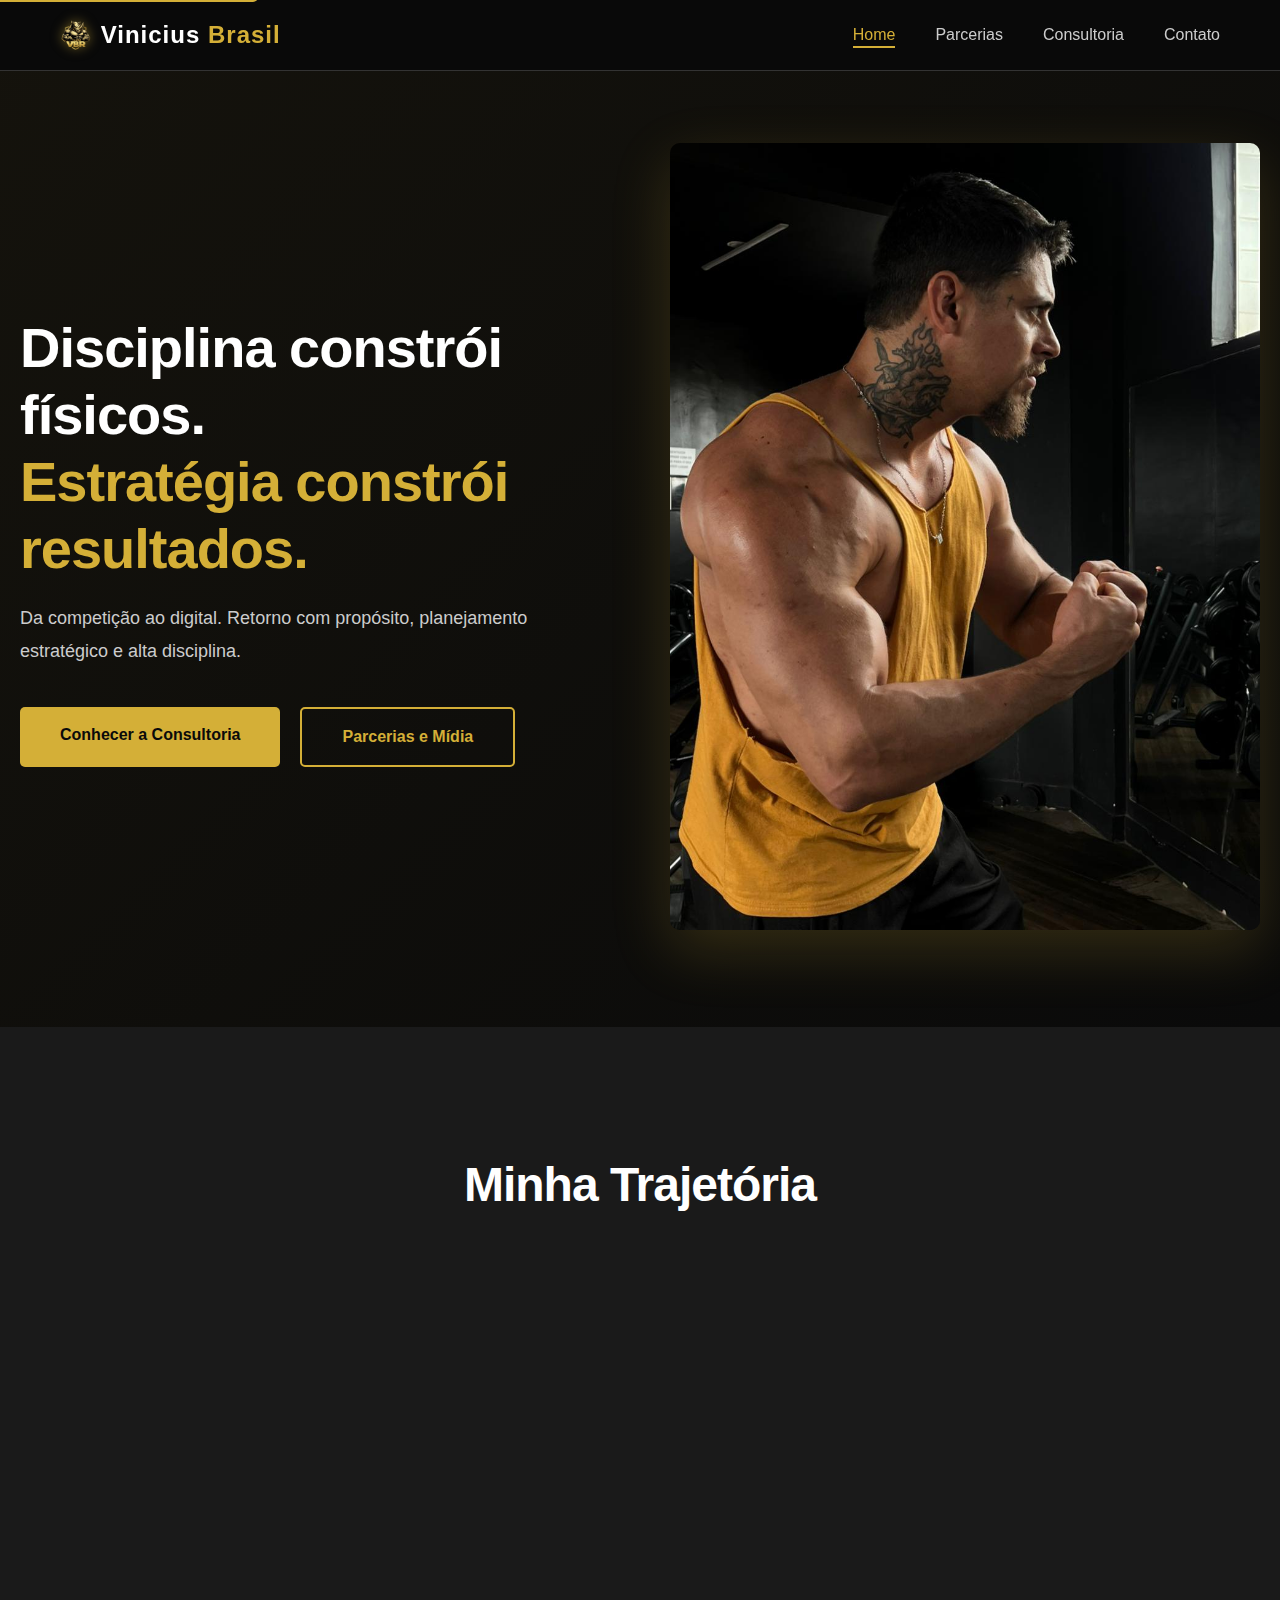
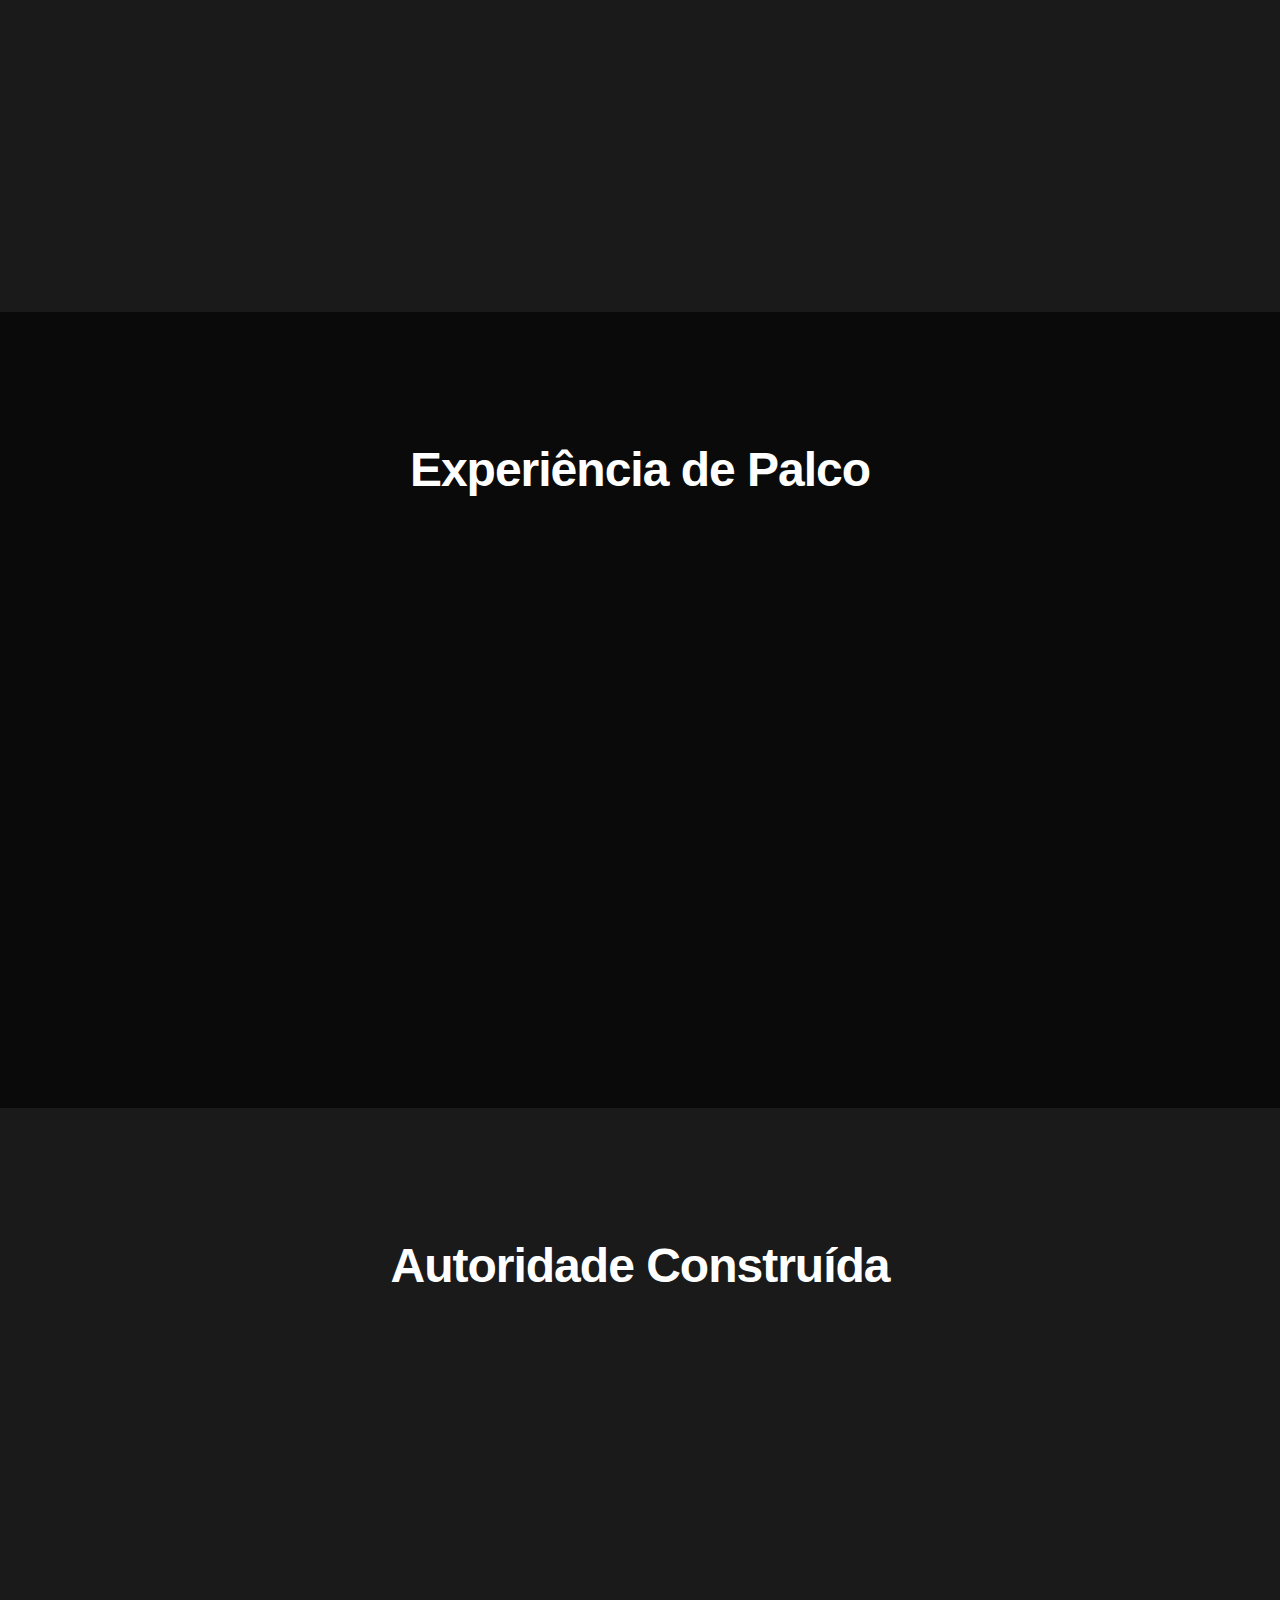
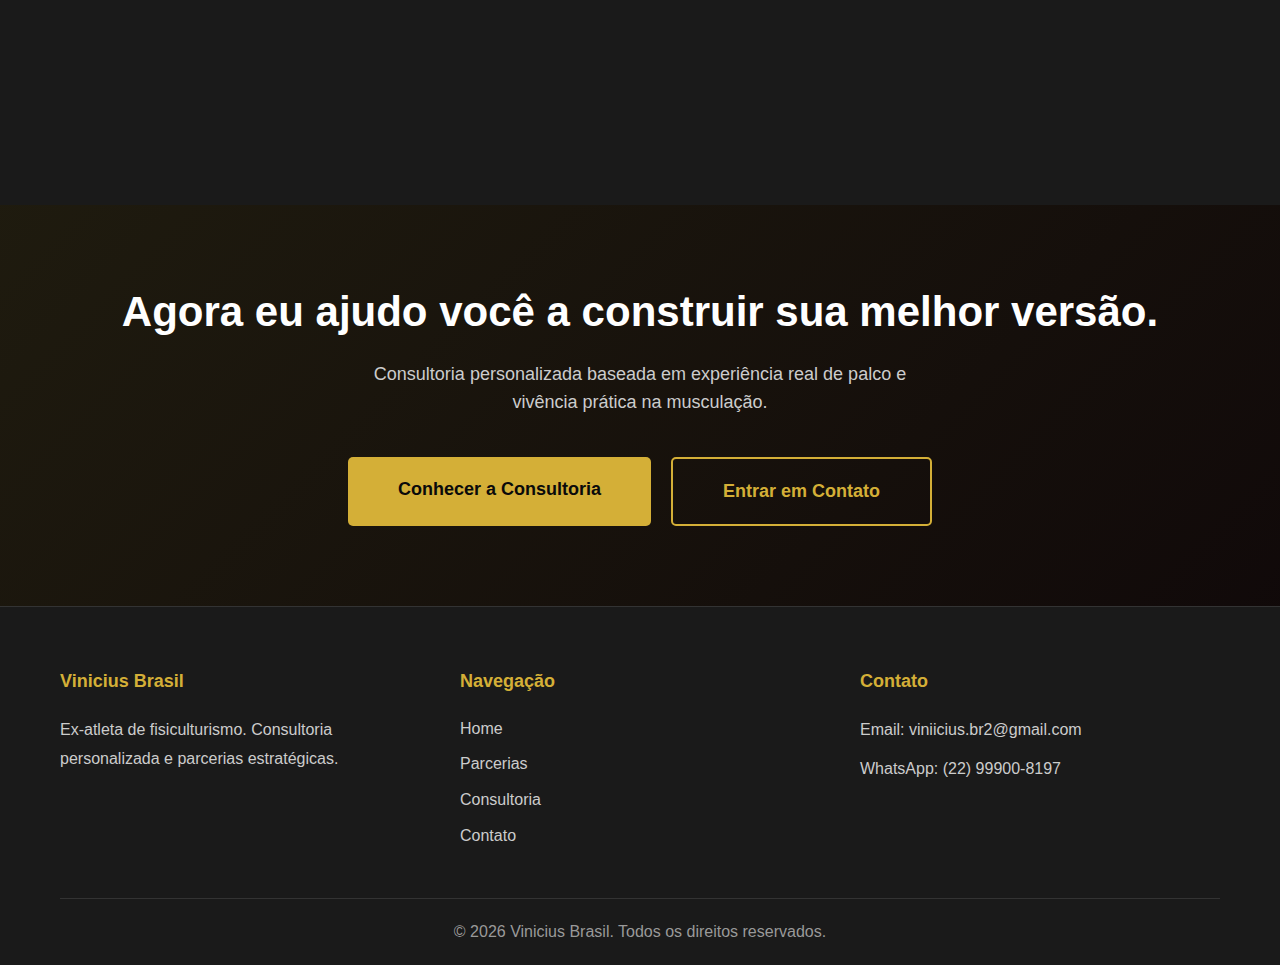
<file: index.html>
<!DOCTYPE html>
<html lang="pt-BR">
<head>
    <meta charset="UTF-8">
    <meta name="viewport" content="width=device-width, initial-scale=1.0">
    
    <!-- Primary Meta Tags -->
    <title>Vinicius Brasil  | Consultoria Personalizada</title>
    <meta name="title" content="Vinicius Brasil  | Consultoria Personalizada">
    <meta name="description" content="Vinicius Brasil - Ex-atleta de fisiculturismo com 109K seguidores. Consultoria personalizada de treino e dieta. Parcerias estratégicas para marcas fitness.">
    <meta name="keywords" content="fisiculturismo, consultoria fitness, treino personalizado, dieta, musculação, Vinicius Brasil, personal trainer">
    <meta name="author" content="Vinicius Brasil">
    <meta name="robots" content="index, follow">
    <meta name="language" content="Portuguese">
    <meta name="revisit-after" content="7 days">
    
    <!-- Open Graph / Facebook -->
    <meta property="og:type" content="website">
    <meta property="og:url" content="https://viniciusbrasil.com/">
    <meta property="og:title" content="Vinicius Brasil - Ex-Atleta de Fisiculturismo">
    <meta property="og:description" content="Consultoria personalizada de fisiculturismo. Treino, dieta e estratégia real para transformação. 109K seguidores.">
    <meta property="og:image" content="https://viniciusbrasil.com/images/og-image.jpg">
    <meta property="og:locale" content="pt_BR">
    <meta property="og:site_name" content="Vinicius Brasil">
    
    <!-- Twitter -->
    <meta property="twitter:card" content="summary_large_image">
    <meta property="twitter:url" content="https://viniciusbrasil.com/">
    <meta property="twitter:title" content="Vinicius Brasil - Ex-Atleta de Fisiculturismo">
    <meta property="twitter:description" content="Consultoria personalizada de fisiculturismo. Treino, dieta e estratégia real para transformação.">
    <meta property="twitter:image" content="https://viniciusbrasil.com/images/og-image.jpg">
    <meta property="twitter:creator" content="@vinibrasil_o">
    
    <!-- Favicon -->
    <link rel="icon" type="image/x-icon" href="/favicon.ico">
    <link rel="apple-touch-icon" sizes="180x180" href="/apple-touch-icon.png">
    
    <!-- Preconnect for Performance -->
    <link rel="preconnect" href="https://fonts.googleapis.com">
    <link rel="dns-prefetch" href="https://wa.me">
    
    <!-- Google Analytics (Substitua G-XXXXXXXXXX pelo seu ID de medição) -->
    <!-- <script async src="https://www.googletagmanager.com/gtag/js?id=G-XXXXXXXXXX"></script>
    <script>
        window.dataLayer = window.dataLayer || [];
        function gtag(){dataLayer.push(arguments);}
        gtag('js', new Date());
        gtag('config', 'G-XXXXXXXXXX');
    </script> -->
    
    <!-- Stylesheets -->
    <link rel="stylesheet" href="css/style.css">
    <link rel="stylesheet" href="css/responsive.css">
</head>
<body>
    <!-- Skip to main content for accessibility -->
    <a href="#main-content" class="skip-link">Pular para conteúdo principal</a>
    
    <!-- Navigation -->
    <nav class="navbar" role="navigation" aria-label="Navegação principal">
        <div class="navbar-container">
            <div class="navbar-brand">
                <a href="index.html" aria-label="Vinicius Brasil - Página inicial">
                    <img id="navbarLogo" src="images/logo-dourada.png" alt="Logo Vinicius Brasil" class="navbar-logo navbar-logo-rounded">
                    <span class="brand-name">Vinicius <span class="brand-highlight">Brasil</span></span>
                </a>
            </div>
            <div class="navbar-menu" id="navbarMenu" role="menubar">
                <ul class="nav-list">
                    <li><a href="index.html" class="nav-link active" aria-current="page">Home</a></li>
                    <li><a href="parcerias.html" class="nav-link">Parcerias</a></li>
                    <li><a href="consultoria.html" class="nav-link">Consultoria</a></li>
                    <li><a href="contato.html" class="nav-link">Contato</a></li>
                </ul>
            </div>
            <button class="hamburger" id="hamburger" aria-label="Abrir menu de navegação" aria-expanded="false" aria-controls="navbarMenu">
                <span></span>
                <span></span>
                <span></span>
            </button>
        </div>
    </nav>

    <!-- Hero Section -->
    <main id="main-content">
    <section class="hero" aria-label="Seção principal">
        <div class="hero-content">
            <h1 class="hero-title">Disciplina constrói físicos.<br><span class="highlight">Estratégia constrói resultados.</span></h1>
            <p class="hero-subtitle">Da competição ao digital. Retorno com propósito, planejamento estratégico e alta disciplina.</p>
            <div class="hero-buttons">
                <a href="consultoria.html" class="btn btn-primary" aria-label="Saiba mais sobre a consultoria personalizada">Conhecer a Consultoria</a>
                <a href="parcerias.html" class="btn btn-secondary" aria-label="Conheça oportunidades de parcerias">Parcerias e Mídia</a>
            </div>
        </div>
        <div class="hero-image">
            <img src="images/WhatsApp Image 2026-02-11 at 13.51.06.jpeg" alt="Vinicius Brasil treinando musculação - Ex-atleta de fisiculturismo" loading="eager" width="600" height="800">
        </div>
    </section>

    <!-- Trajetória Section -->
    <section class="trajetoria">
        <div class="container">
            <h2 class="section-title">Minha Trajetória</h2>
            <div class="trajetoria-grid">
                <div class="trajetoria-item fade-in">
                    <div class="trajetoria-number">01</div>
                    <h3>Início na Musculação</h3>
                    <p>Comecei minha jornada no fisiculturismo com dedicação total, aprendendo cada detalhe do treino, nutrição e mentalidade de campeão.</p>
                </div>
                <div class="trajetoria-item fade-in">
                    <div class="trajetoria-number">02</div>
                    <h3>Conquistas Competitivas</h3>
                    <p>Múltiplos títulos, medalhas e participações em principais campeonatos do Brasil. Físico de palco que comprova dedicação e conhecimento prático.</p>
                </div>
                <div class="trajetoria-item fade-in">
                    <div class="trajetoria-number">03</div>
                    <h3>Construção de Audiência</h3>
                    <p>Alcancei 109 mil seguidores através de conteúdo autêntico, técnico e sem promessas mágicas. Comunidade engajada em múltiplas plataformas.</p>
                </div>
                <div class="trajetoria-item fade-in">
                    <div class="trajetoria-number">04</div>
                    <h3>Retorno Estratégico</h3>
                    <p>Pausa reflexiva e retorno com mentalidade mais madura. Agora aplico experiência de palco para transformar resultados reais de outras pessoas.</p>
                </div>
            </div>
        </div>
    </section>

    <!-- Imagens Competição -->
    <section class="galeria-competicao">
        <div class="container">
            <h2 class="section-title">Experiência de Palco</h2>
            <div class="galeria-grid">
                <img src="images/WhatsApp Image 2026-02-11 at 13.51.07 (1).jpeg" alt="Vinicius Brasil em competição de fisiculturismo - Fase de apresentação" class="galeria-img fade-in" loading="lazy" width="400" height="400">
                <img src="images/WhatsApp Image 2026-02-11 at 13.51.08.jpeg" alt="Vinicius Brasil em campeonato de fisiculturismo - Pose de competição" class="galeria-img fade-in" loading="lazy" width="400" height="400">
                <img src="images/WhatsApp Image 2026-02-11 at 13.51.07 (2).jpeg" alt="Vinicius Brasil no palco de competição - Físico de atleta" class="galeria-img fade-in" loading="lazy" width="400" height="400">
            </div>
        </div>
    </section>

    <!-- Autoridade Section -->
    <section class="autoridade">
        <div class="container">
            <h2 class="section-title">Autoridade Construída</h2>
            <div class="stats-grid">
                <div class="stat-card fade-in">
                    <div class="stat-number">109K</div>
                    <div class="stat-label">Seguidores</div>
                    <p>Comunidade engajada em múltiplas plataformas</p>
                </div>
                <div class="stat-card fade-in">
                    <div class="stat-number">10+</div>
                    <div class="stat-label">Anos de Treino</div>
                    <p>Experiência prática e vivência real</p>
                </div>
                <div class="stat-card fade-in">
                    <div class="stat-number">100%</div>
                    <div class="stat-label">Dedicação</div>
                    <p>Resultados reais sem promessas mágicas</p>
                </div>
            </div>
        </div>
    </section>

    <!-- CTA Section -->
    <section class="cta-home">
        <div class="container">
            <h2 class="cta-title">Agora eu ajudo você a construir sua melhor versão.</h2>
            <p class="cta-subtitle">Consultoria personalizada baseada em experiência real de palco e vivência prática na musculação.</p>
            <div class="cta-buttons">
                <a href="consultoria.html" class="btn btn-primary btn-large">Conhecer a Consultoria</a>
                <a href="contato.html" class="btn btn-secondary btn-large">Entrar em Contato</a>
            </div>
        </div>
    </section>

    </main>
    
    <!-- Footer -->
    <footer class="footer" role="contentinfo">
        <div class="container">
            <div class="footer-content">
                <div class="footer-section">
                    <h4>Vinicius Brasil</h4>
                    <p>Ex-atleta de fisiculturismo. Consultoria personalizada e parcerias estratégicas.</p>
                </div>
                <div class="footer-section">
                    <h4>Navegação</h4>
                    <ul>
                        <li><a href="index.html">Home</a></li>
                        <li><a href="parcerias.html">Parcerias</a></li>
                        <li><a href="consultoria.html">Consultoria</a></li>
                        <li><a href="contato.html">Contato</a></li>
                    </ul>
                </div>
                <div class="footer-section">
                    <h4>Contato</h4>
                    <p>Email: <a href="mailto:viniicius.br2@gmail.com">viniicius.br2@gmail.com</a></p>
                    <p>WhatsApp: <a href="https://wa.me/5522999008197" target="_blank" rel="noopener noreferrer">(22) 99900-8197</a></p>
                </div>
            </div>
            <div class="footer-bottom">
                <p>&copy; 2026 Vinicius Brasil. Todos os direitos reservados.</p>
            </div>
        </div>
    </footer>

    <!-- Schema.org Structured Data -->
    <script type="application/ld+json">
    {
      "@context": "https://schema.org",
      "@type": "Person",
      "name": "Vinicius Brasil",
      "jobTitle": "Ex-Atleta de Fisiculturismo | Personal Trainer",
      "description": "Ex-atleta de fisiculturismo com 109K seguidores. Consultoria personalizada de treino e dieta.",
      "email": "viniicius.br2@gmail.com",
      "telephone": "+5522999008197",
      "url": "https://viniciusbrasil.com",
      "sameAs": [
        "https://instagram.com/vinibrasil_o",
        "https://facebook.com/viniciusbrasil",
        "https://tiktok.com/@vinibrasil_o"
      ],
      "knowsAbout": ["Fisiculturismo", "Musculação", "Nutrição Esportiva", "Treino Personalizado"],
      "alumniOf": {
        "@type": "SportsOrganization",
        "name": "Federação Brasileira de Fisiculturismo"
      }
    }
    </script>

    <script src="js/script.js"></script>
</body>
</html>
</file>
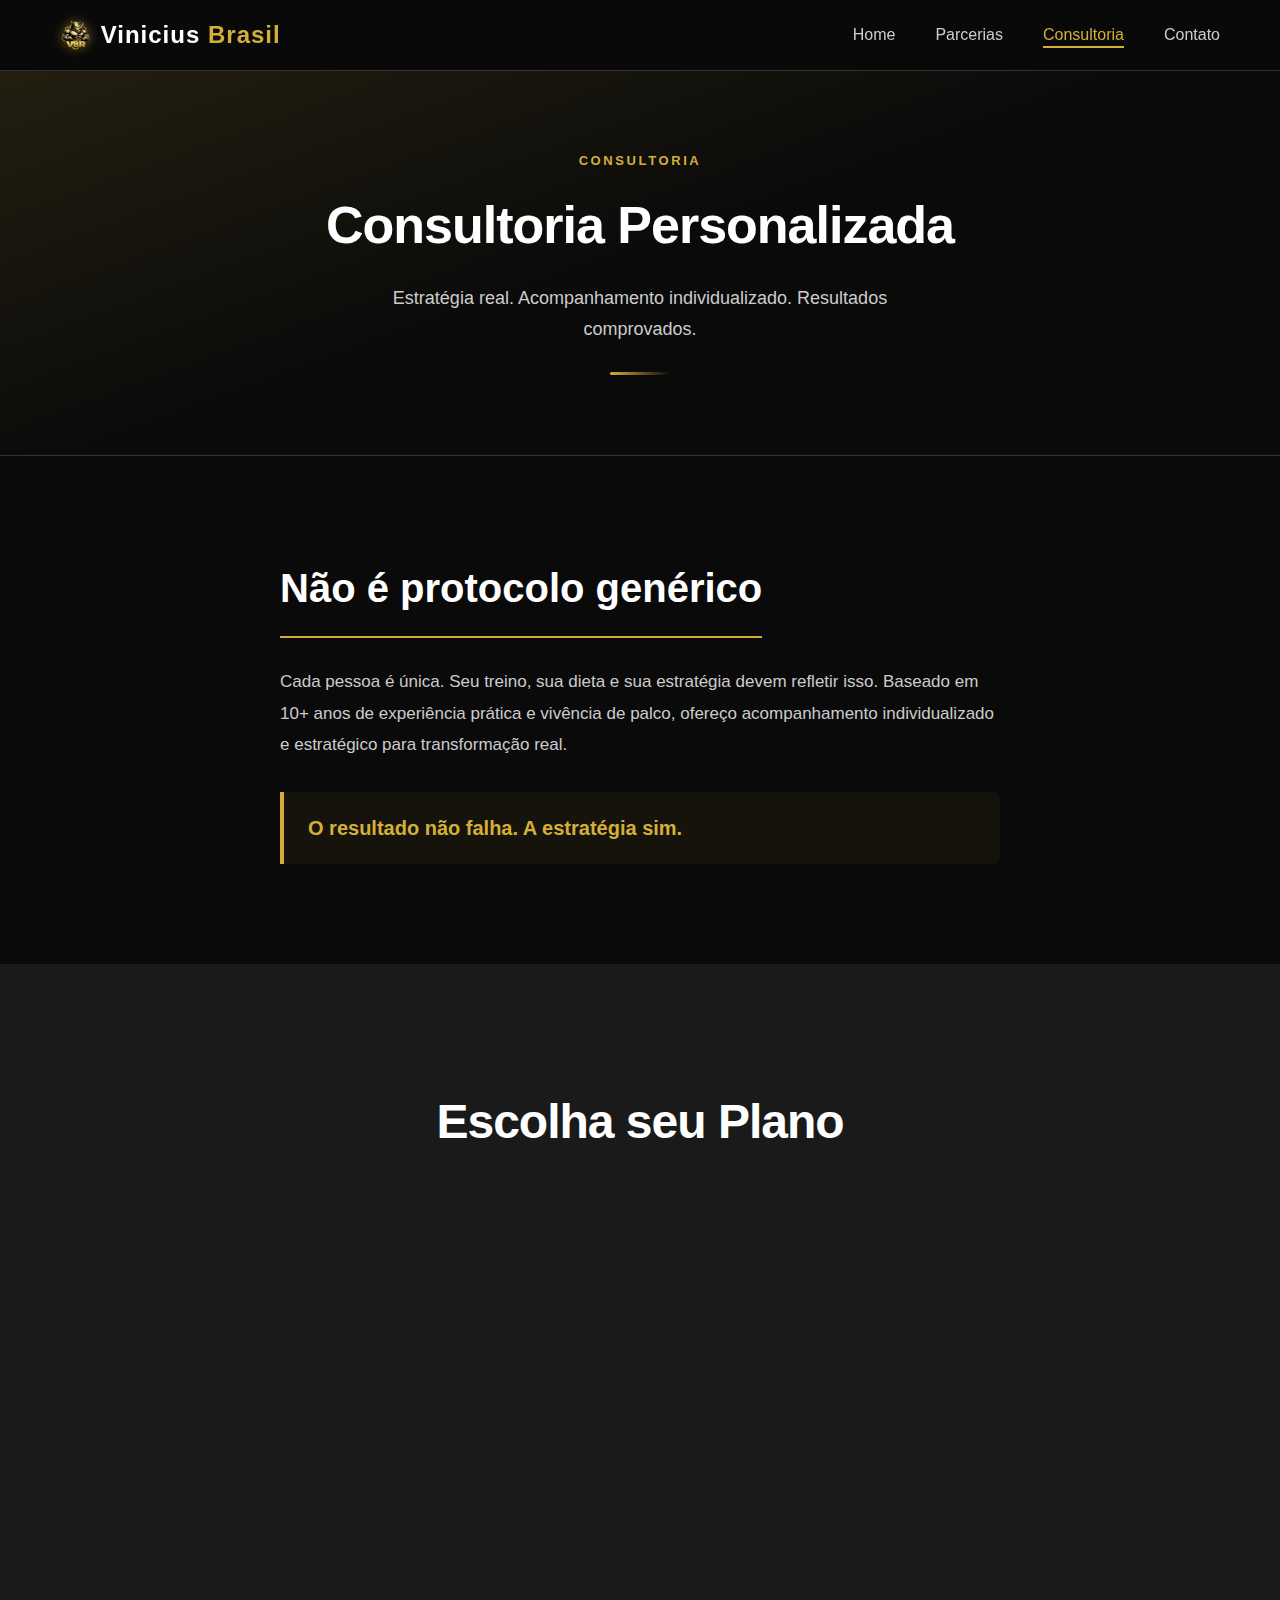
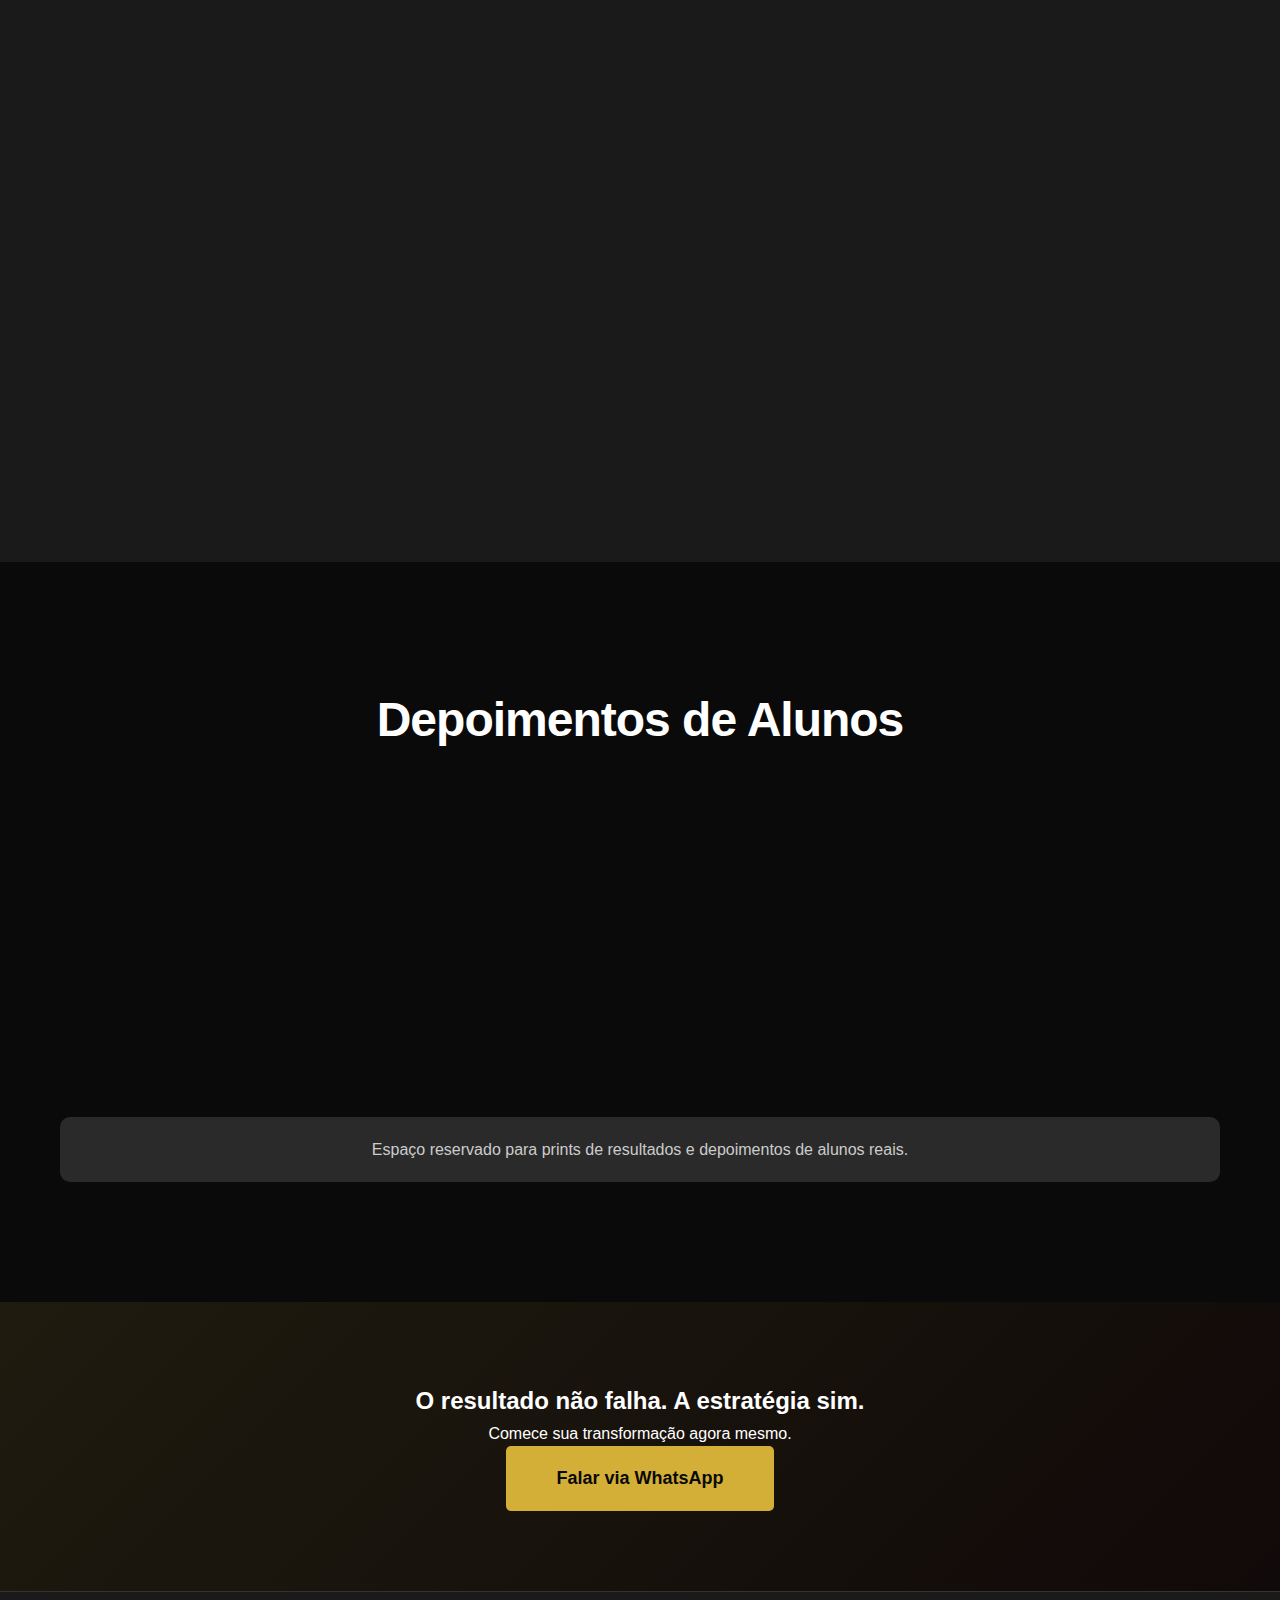
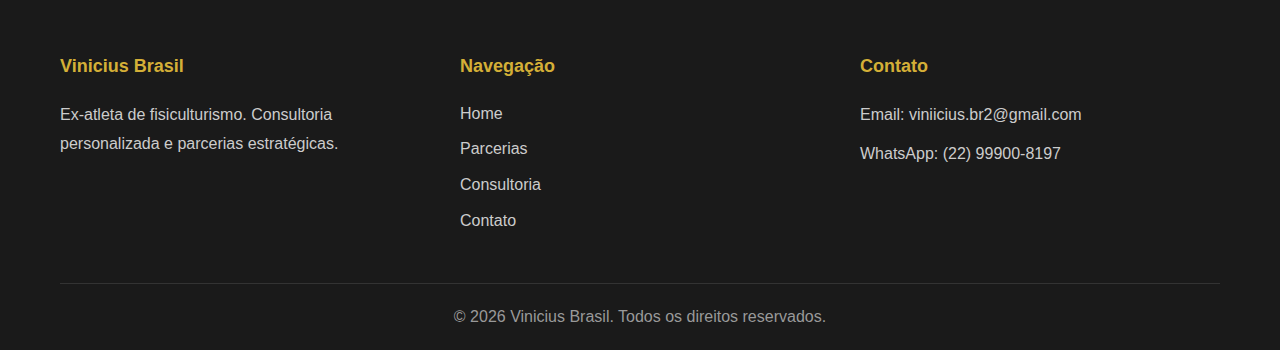
<file: consultoria.html>
<!DOCTYPE html>
<html lang="pt-BR">
<head>
    <meta charset="UTF-8">
    <meta name="viewport" content="width=device-width, initial-scale=1.0">
    
    <!-- Primary Meta Tags -->
    <title>Consultoria Personalizada de Fisiculturismo - Vinicius Brasil</title>
    <meta name="title" content="Consultoria Personalizada de Fisiculturismo - Vinicius Brasil">
    <meta name="description" content="Consultoria personalizada de fisiculturismo. Treino, dieta e estratégia real para transformação. Planos avulso, trimestral e semestral.">
    <meta name="keywords" content="consultoria fitness, treino personalizado, dieta para musculação, consultoria fisiculturismo, personal trainer online">
    <meta name="robots" content="index, follow">
    
    <!-- Open Graph / Facebook -->
    <meta property="og:type" content="website">
    <meta property="og:url" content="https://viniciusbrasil.com/consultoria.html">
    <meta property="og:title" content="Consultoria Personalizada de Fisiculturismo - Vinicius Brasil">
    <meta property="og:description" content="Consultoria personalizada de treino e dieta. Estratégia real para transformação física. Planos a partir de R$ 119,99.">
    <meta property="og:image" content="https://viniciusbrasil.com/images/og-consultoria.jpg">
    
    <!-- Twitter -->
    <meta property="twitter:card" content="summary_large_image">
    <meta property="twitter:url" content="https://viniciusbrasil.com/consultoria.html">
    <meta property="twitter:title" content="Consultoria Personalizada de Fisiculturismo">
    <meta property="twitter:description" content="Treino, dieta e estratégia real para transformação física.">
    <meta property="twitter:image" content="https://viniciusbrasil.com/images/og-consultoria.jpg">
    
    <!-- Preconnect for Performance -->
    <link rel="preconnect" href="https://fonts.googleapis.com">
    <link rel="dns-prefetch" href="https://wa.me">
    
    <!-- Google Analytics (Substitua G-XXXXXXXXXX pelo seu ID de medição) -->
    <!-- <script async src="https://www.googletagmanager.com/gtag/js?id=G-XXXXXXXXXX"></script>
    <script>
        window.dataLayer = window.dataLayer || [];
        function gtag(){dataLayer.push(arguments);}
        gtag('js', new Date());
        gtag('config', 'G-XXXXXXXXXX');
    </script> -->
    
    <!-- Stylesheets -->
    <link rel="stylesheet" href="css/style.css">
    <link rel="stylesheet" href="css/responsive.css">
</head>
<body>
    <!-- Navigation -->
    <nav class="navbar">
        <div class="navbar-container">
            <div class="navbar-brand">
                <a href="index.html">
                    <img id="navbarLogo" src="images/logo-dourada.png" alt="Logo Vinicius Brasil" class="navbar-logo navbar-logo-rounded">
                    <span class="brand-name">Vinicius <span class="brand-highlight">Brasil</span></span>
                </a>
            </div>
            <div class="navbar-menu" id="navbarMenu">
                <ul class="nav-list">
                    <li><a href="index.html" class="nav-link">Home</a></li>
                    <li><a href="parcerias.html" class="nav-link">Parcerias</a></li>
                    <li><a href="consultoria.html" class="nav-link active">Consultoria</a></li>
                    <li><a href="contato.html" class="nav-link">Contato</a></li>
                </ul>
            </div>
            <div class="hamburger" id="hamburger">
                <span></span>
                <span></span>
                <span></span>
            </div>
        </div>
    </nav>

    <!-- Hero Section -->
    <section class="page-hero page-hero--consultoria">
        <div class="container page-hero__inner">
            <p class="page-hero__label">Consultoria</p>
            <h1 class="page-title">Consultoria Personalizada</h1>
            <p class="page-subtitle">Estratégia real. Acompanhamento individualizado. Resultados comprovados.</p>
            <div class="page-hero__line" aria-hidden="true"></div>
        </div>
    </section>

    <!-- Introdução -->
    <section class="consultoria-intro">
        <div class="container">
            <div class="consultoria-intro__content">
                <h2 class="consultoria-intro__title">Não é protocolo genérico</h2>
                <p class="intro-text">Cada pessoa é única. Seu treino, sua dieta e sua estratégia devem refletir isso. Baseado em 10+ anos de experiência prática e vivência de palco, ofereço acompanhamento individualizado e estratégico para transformação real.</p>
                <blockquote class="intro-quote">O resultado não falha. A estratégia sim.</blockquote>
            </div>
        </div>
    </section>

    <!-- Planos -->
    <section class="planos">
        <div class="container">
            <h2 class="section-title">Escolha seu Plano</h2>
            <div class="planos-grid">
                <!-- Plano Avulso -->
                <div class="plano-card fade-in">
                    <div class="plano-header">
                        <h3>Consultoria Avulsa</h3>
                        <p class="plano-desc">Sessão única personalizada</p>
                    </div>
                    <div class="plano-preco">
                        <div class="preco-option">
                            <span class="metodo">PIX</span>
                            <span class="valor">R$ 119,99</span>
                        </div>
                        <div class="preco-option">
                            <span class="metodo">Cartão</span>
                            <span class="valor">R$ 129,99</span>
                        </div>
                    </div>
                    <ul class="plano-features">
                        <li>✓ Treino personalizado</li>
                        <li>✓ Dieta ajustada à rotina</li>
                        <li>✓ Estratégia de suplementação</li>
                        <li>✓ Análise inicial completa</li>
                    </ul>
                    <button class="btn btn-secondary btn-block" onclick="redirectWhatsApp('Consultoria Avulsa')">Quero Começar</button>
                </div>

                <!-- Plano Trimestral -->
                <div class="plano-card fade-in">
                    <div class="plano-header">
                        <h3>Consultoria Trimestral</h3>
                        <p class="plano-desc">3 meses de acompanhamento</p>
                    </div>
                    <div class="plano-preco">
                        <div class="preco-option">
                            <span class="metodo">PIX</span>
                            <span class="valor">R$ 289,99</span>
                        </div>
                        <div class="preco-option">
                            <span class="metodo">Cartão</span>
                            <span class="valor">R$ 319,99</span>
                        </div>
                    </div>
                    <ul class="plano-features">
                        <li>✓ Acompanhamento por 3 meses</li>
                        <li>✓ Ajustes quinzenais</li>
                        <li>✓ Videochamadas</li>
                        <li>✓ Suporte via WhatsApp</li>
                        <li>✓ Orientação sobre ergogênicos</li>
                    </ul>
                    <button class="btn btn-secondary btn-block" onclick="redirectWhatsApp('Consultoria Trimestral')">Quero Evolução Contínua</button>
                </div>

                <!-- Plano Semestral (Destaque) -->
                <div class="plano-card plano-destaque fade-in">
                    <div class="plano-badge">Plano Mais Indicado</div>
                    <div class="plano-header">
                        <h3>Consultoria Semestral</h3>
                        <p class="plano-desc">6 meses de transformação</p>
                    </div>
                    <div class="plano-preco">
                        <div class="preco-option">
                            <span class="metodo">PIX</span>
                            <span class="valor">R$ 499,99</span>
                        </div>
                        <div class="preco-option">
                            <span class="metodo">Cartão</span>
                            <span class="valor">R$ 549,99</span>
                        </div>
                    </div>
                    <ul class="plano-features">
                        <li>✓ Planejamento estratégico 6 meses</li>
                        <li>✓ Ajustes quinzenais</li>
                        <li>✓ Estratégia progressiva de treino</li>
                        <li>✓ Ajustes nutricionais por fase</li>
                        <li>✓ Suporte direto via WhatsApp</li>
                        <li>✓ Videochamadas mensais</li>
                        <li>✓ Orientação sobre ergogênicos</li>
                    </ul>
                    <button class="btn btn-primary btn-block" onclick="redirectWhatsApp('Consultoria Semestral')">Quero Transformação Completa</button>
                </div>
            </div>
        </div>
    </section>

    <!-- Prova Social -->
    <section class="prova-social">
        <div class="container">
            <h2 class="section-title">Depoimentos de Alunos</h2>
            <div class="depoimentos-grid">
                <div class="depoimento-card fade-in">
                    <div class="depoimento-stars">★★★★★</div>
                    <p class="depoimento-text">"Transformação real. Vinicius entende de verdade o que está fazendo. Recomendo demais!"</p>
                    <p class="depoimento-autor">- João Silva</p>
                </div>
                <div class="depoimento-card fade-in">
                    <div class="depoimento-stars">★★★★★</div>
                    <p class="depoimento-text">"Consultoria personalizada que funciona. Resultados em 3 meses já eram visíveis."</p>
                    <p class="depoimento-autor">- Carlos Mendes</p>
                </div>
                <div class="depoimento-card fade-in">
                    <div class="depoimento-stars">★★★★★</div>
                    <p class="depoimento-text">"Profissional sério, conhecimento técnico impecável. Melhor investimento que fiz."</p>
                    <p class="depoimento-autor">- Pedro Costa</p>
                </div>
            </div>
            <p class="prova-social-text">Espaço reservado para prints de resultados e depoimentos de alunos reais.</p>
        </div>
    </section>

    <!-- CTA Final -->
    <section class="cta-consultoria">
        <div class="container">
            <h2>O resultado não falha. A estratégia sim.</h2>
            <p>Comece sua transformação agora mesmo.</p>
            <a href="https://wa.me/5522999008197?text=Olá%20Vinicius!%20Gostaria%20de%20saber%20mais%20sobre%20a%20consultoria." target="_blank" rel="noopener noreferrer" class="btn btn-primary btn-large" aria-label="Abrir conversa no WhatsApp sobre consultoria">Falar via WhatsApp</a>
        </div>
    </section>

    <!-- Footer -->
    <footer class="footer">
        <div class="container">
            <div class="footer-content">
                <div class="footer-section">
                    <h4>Vinicius Brasil</h4>
                    <p>Ex-atleta de fisiculturismo. Consultoria personalizada e parcerias estratégicas.</p>
                </div>
                <div class="footer-section">
                    <h4>Navegação</h4>
                    <ul>
                        <li><a href="index.html">Home</a></li>
                        <li><a href="parcerias.html">Parcerias</a></li>
                        <li><a href="consultoria.html">Consultoria</a></li>
                        <li><a href="contato.html">Contato</a></li>
                    </ul>
                </div>
                <div class="footer-section">
                    <h4>Contato</h4>
                    <p>Email: viniicius.br2@gmail.com</p>
                    <p>WhatsApp: (22) 99900-8197</p>
                </div>
            </div>
            <div class="footer-bottom">
                <p>&copy; 2026 Vinicius Brasil. Todos os direitos reservados.</p>
            </div>
        </div>
    </footer>

    <script src="js/script.js"></script>
</body>
</html>
</file>
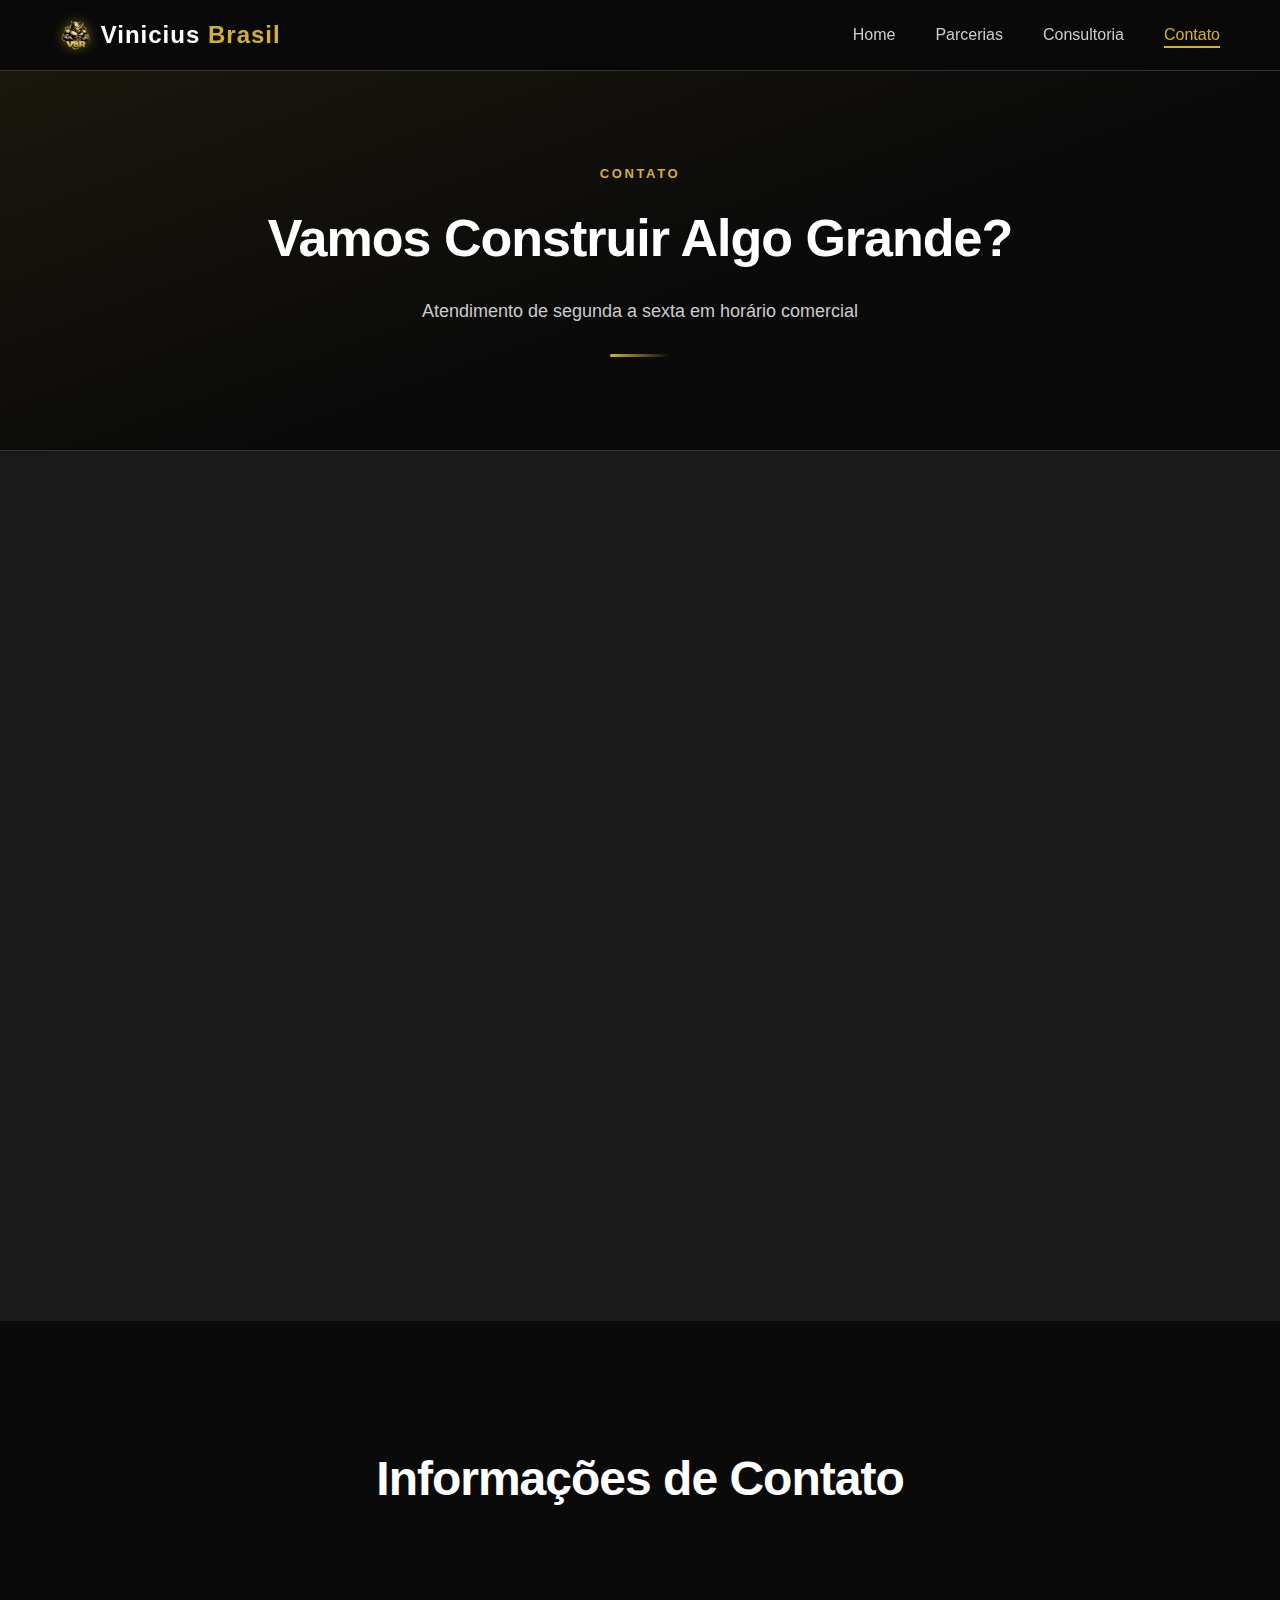
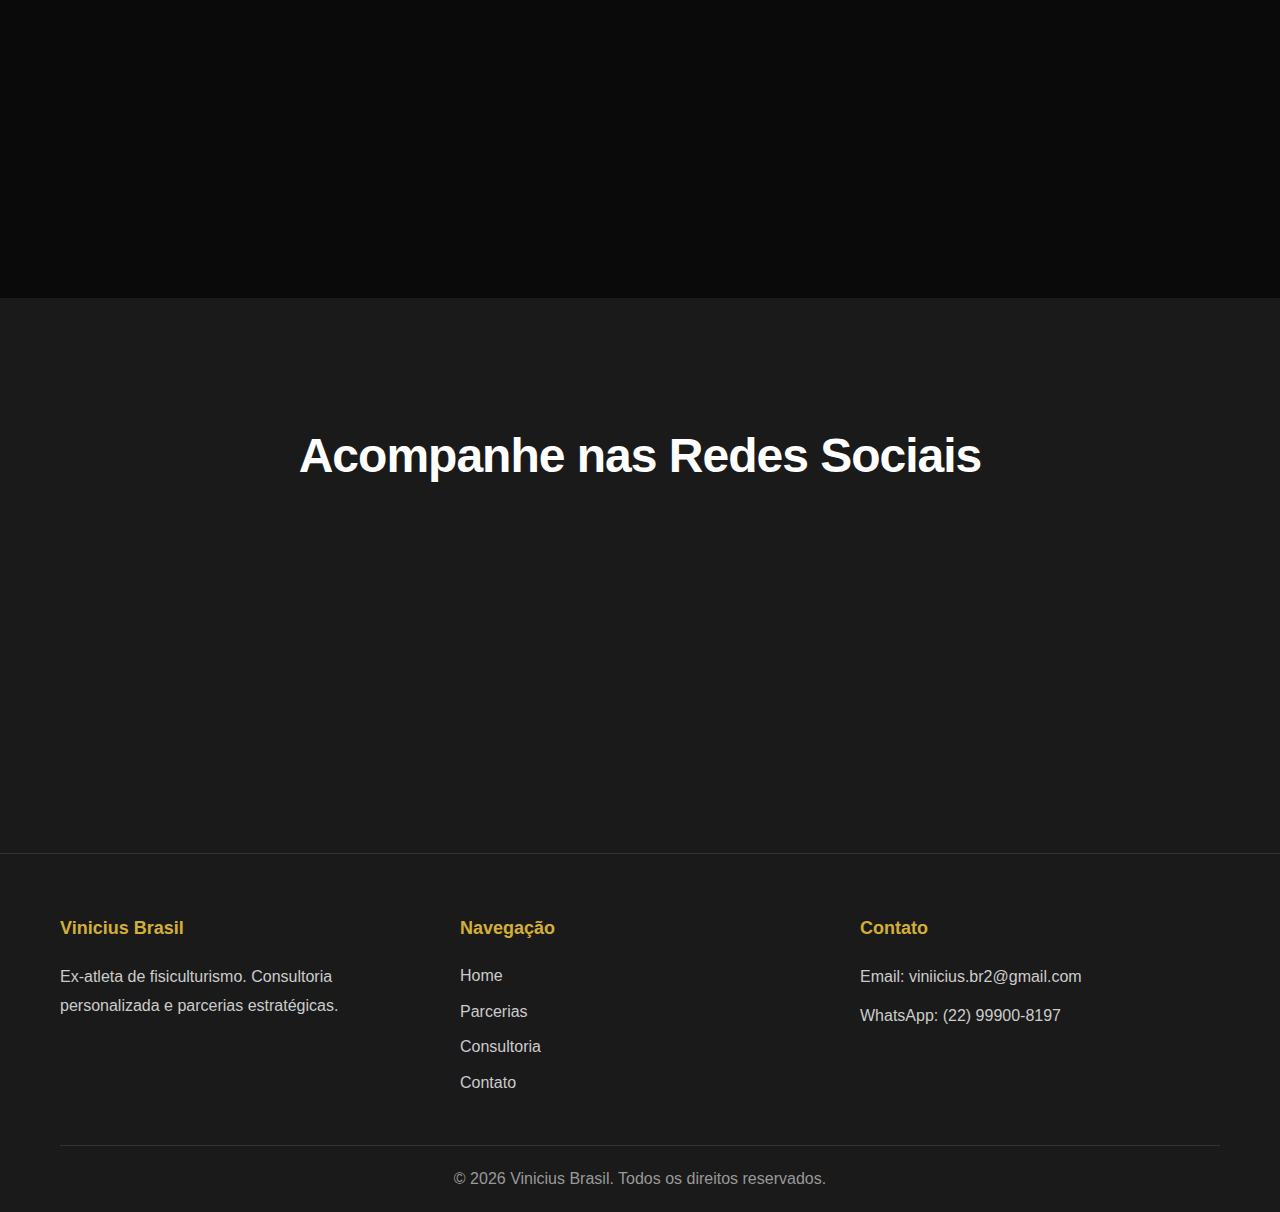
<file: contato.html>
<!DOCTYPE html>
<html lang="pt-BR">
<head>
    <meta charset="UTF-8">
    <meta name="viewport" content="width=device-width, initial-scale=1.0">
    
    <!-- Primary Meta Tags -->
    <title>Contato - Vinicius Brasil | Consultoria e Parcerias</title>
    <meta name="title" content="Contato - Vinicius Brasil | Consultoria e Parcerias">
    <meta name="description" content="Entre em contato com Vinicius Brasil para consultoria personalizada ou parcerias estratégicas. Atendimento de segunda a sexta.">
    <meta name="keywords" content="contato Vinicius Brasil, consultoria fitness, parcerias fitness, WhatsApp personal trainer">
    <meta name="robots" content="index, follow">
    
    <!-- Open Graph / Facebook -->
    <meta property="og:type" content="website">
    <meta property="og:url" content="https://viniciusbrasil.com/contato.html">
    <meta property="og:title" content="Contato - Vinicius Brasil">
    <meta property="og:description" content="Entre em contato para consultoria ou parcerias. WhatsApp: (22) 99900-8197">
    <meta property="og:image" content="https://viniciusbrasil.com/images/og-contato.jpg">
    
    <!-- Twitter -->
    <meta property="twitter:card" content="summary">
    <meta property="twitter:url" content="https://viniciusbrasil.com/contato.html">
    <meta property="twitter:title" content="Contato - Vinicius Brasil">
    <meta property="twitter:description" content="WhatsApp: (22) 99900-8197 | Email: viniicius.br2@gmail.com">
    
    <!-- Preconnect for Performance -->
    <link rel="preconnect" href="https://fonts.googleapis.com">
    <link rel="dns-prefetch" href="https://wa.me">
    
    <!-- Google Analytics (Substitua G-XXXXXXXXXX pelo seu ID de medição) -->
    <!-- <script async src="https://www.googletagmanager.com/gtag/js?id=G-XXXXXXXXXX"></script>
    <script>
        window.dataLayer = window.dataLayer || [];
        function gtag(){dataLayer.push(arguments);}
        gtag('js', new Date());
        gtag('config', 'G-XXXXXXXXXX');
    </script> -->
    
    <!-- Stylesheets -->
    <link rel="stylesheet" href="css/style.css">
    <link rel="stylesheet" href="css/responsive.css">
</head>
<body>
    <!-- Navigation -->
    <nav class="navbar">
        <div class="navbar-container">
            <div class="navbar-brand">
                <a href="index.html">
                    <img id="navbarLogo" src="images/logo-dourada.png" alt="Logo Vinicius Brasil" class="navbar-logo navbar-logo-rounded">
                    <span class="brand-name">Vinicius <span class="brand-highlight">Brasil</span></span>
                </a>
            </div>
            <div class="navbar-menu" id="navbarMenu">
                <ul class="nav-list">
                    <li><a href="index.html" class="nav-link">Home</a></li>
                    <li><a href="parcerias.html" class="nav-link">Parcerias</a></li>
                    <li><a href="consultoria.html" class="nav-link">Consultoria</a></li>
                    <li><a href="contato.html" class="nav-link active">Contato</a></li>
                </ul>
            </div>
            <div class="hamburger" id="hamburger">
                <span></span>
                <span></span>
                <span></span>
            </div>
        </div>
    </nav>

    <!-- Hero Section -->
    <section class="page-hero page-hero--contato">
        <div class="container page-hero__inner">
            <p class="page-hero__label">Contato</p>
            <h1 class="page-title">Vamos Construir Algo Grande?</h1>
            <p class="page-subtitle">Atendimento de segunda a sexta em horário comercial</p>
            <div class="page-hero__line" aria-hidden="true"></div>
        </div>
    </section>

    <!-- Contato Content -->
    <section class="contato-section">
        <div class="container">
            <div class="contato-grid">
                <!-- Alunos -->
                <div class="contato-card fade-in">
                    <h2>Para Alunos</h2>
                    <p>Interessado em consultoria personalizada? Fale comigo direto pelo WhatsApp.</p>
                    <a href="https://wa.me/5522999008197?text=Olá%20Vinicius!%20Gostaria%20de%20saber%20mais%20sobre%20a%20consultoria." target="_blank" rel="noopener noreferrer" class="btn btn-primary btn-block" aria-label="Abrir conversa no WhatsApp">
                        Falar via WhatsApp
                    </a>
                    <p class="contato-info">(22) 99900-8197</p>
                </div>

                <!-- Marcas e Parcerias -->
                <div class="contato-card fade-in">
                    <h2>Para Marcas & Parcerias</h2>
                    <p>Interessado em parceria estratégica? Envie uma mensagem com sua proposta.</p>
                    <form id="contactForm" class="contact-form">
                        <div class="form-group">
                            <input type="text" id="name" name="name" placeholder="Seu Nome" required>
                            <span class="error-message" id="nameError"></span>
                        </div>
                        <div class="form-group">
                            <input type="email" id="email" name="email" placeholder="Seu Email" required>
                            <span class="error-message" id="emailError"></span>
                        </div>
                        <div class="form-group">
                            <input type="text" id="company" name="company" placeholder="Sua Empresa">
                        </div>
                        <div class="form-group">
                            <textarea id="message" name="message" placeholder="Sua Mensagem" rows="5" required></textarea>
                            <span class="error-message" id="messageError"></span>
                        </div>
                        <button type="submit" class="btn btn-primary btn-block">Enviar Mensagem</button>
                    </form>
                    <div id="formSuccess" class="form-success" style="display: none;">
                        <p>✓ Mensagem enviada com sucesso! Responderemos em breve.</p>
                    </div>
                </div>
            </div>
        </div>
    </section>

    <!-- Informações -->
    <section class="info-section">
        <div class="container">
            <h2 class="section-title">Informações de Contato</h2>
            <div class="info-grid">
                <div class="info-card fade-in">
                    <h3>Email</h3>
                    <p><a href="mailto:viniicius.br2@gmail.com">viniicius.br2@gmail.com</a></p>
                </div>
                <div class="info-card fade-in">
                    <h3>WhatsApp</h3>
                    <p><a href="https://wa.me/5522999008197" target="_blank" rel="noopener noreferrer">(22) 99900-8197</a></p>
                </div>
                <div class="info-card fade-in">
                    <h3>Horário de Atendimento</h3>
                    <p>Segunda a sexta<br>Horário comercial</p>
                </div>
            </div>
        </div>
    </section>

    <!-- Redes Sociais -->
    <section class="redes-sociais">
        <div class="container">
            <h2 class="section-title">Acompanhe nas Redes Sociais</h2>
            <div class="redes-grid">
                <a href="https://instagram.com/vinibrasil_o" target="_blank" rel="noopener noreferrer" class="rede-link fade-in" aria-label="Seguir no Instagram">
                    <span>Instagram</span>
                    <p>@vinibrasil_o</p>
                </a>
                <a href="https://facebook.com" target="_blank" rel="noopener noreferrer" class="rede-link fade-in" aria-label="Seguir no Facebook">
                    <span>Facebook</span>
                    <p>Vinicius Brasil</p>
                </a>
                <a href="https://tiktok.com/@vinibrasil_o" target="_blank" rel="noopener noreferrer" class="rede-link fade-in" aria-label="Seguir no TikTok">
                    <span>TikTok</span>
                    <p>@vinibrasil_o</p>
                </a>
            </div>
        </div>
    </section>

    <!-- Footer -->
    <footer class="footer">
        <div class="container">
            <div class="footer-content">
                <div class="footer-section">
                    <h4>Vinicius Brasil</h4>
                    <p>Ex-atleta de fisiculturismo. Consultoria personalizada e parcerias estratégicas.</p>
                </div>
                <div class="footer-section">
                    <h4>Navegação</h4>
                    <ul>
                        <li><a href="index.html">Home</a></li>
                        <li><a href="parcerias.html">Parcerias</a></li>
                        <li><a href="consultoria.html">Consultoria</a></li>
                        <li><a href="contato.html">Contato</a></li>
                    </ul>
                </div>
                <div class="footer-section">
                    <h4>Contato</h4>
                    <p>Email: viniicius.br2@gmail.com</p>
                    <p>WhatsApp: (22) 99900-8197</p>
                </div>
            </div>
            <div class="footer-bottom">
                <p>&copy; 2026 Vinicius Brasil. Todos os direitos reservados.</p>
            </div>
        </div>
    </footer>

    <!-- EmailJS SDK (Descomente após configurar EmailJS) -->
    <!-- <script type="text/javascript" src="https://cdn.jsdelivr.net/npm/@emailjs/browser@3/dist/email.min.js"></script>
    <script type="text/javascript">
       (function(){
          emailjs.init("SUA_PUBLIC_KEY_AQUI");
       })();
    </script> -->
    
    <script src="js/script.js"></script>
</body>
</html>
</file>
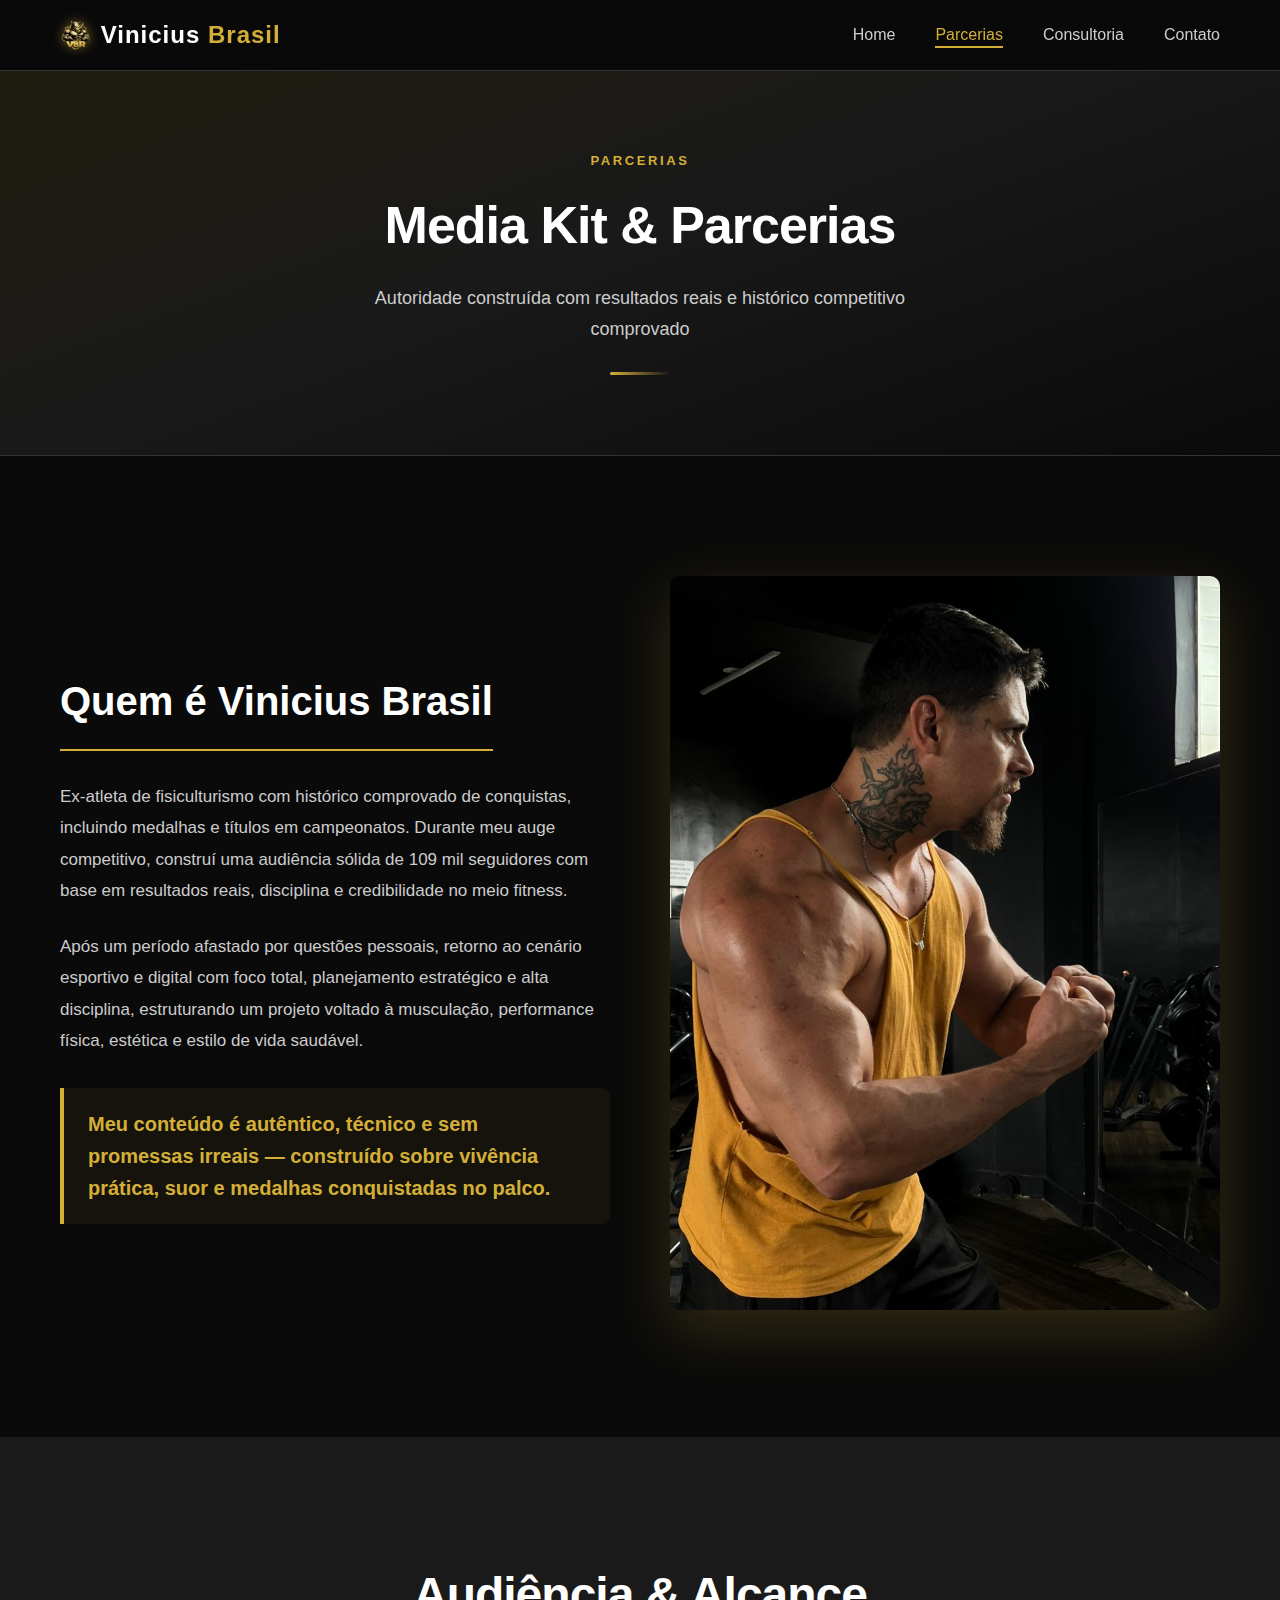
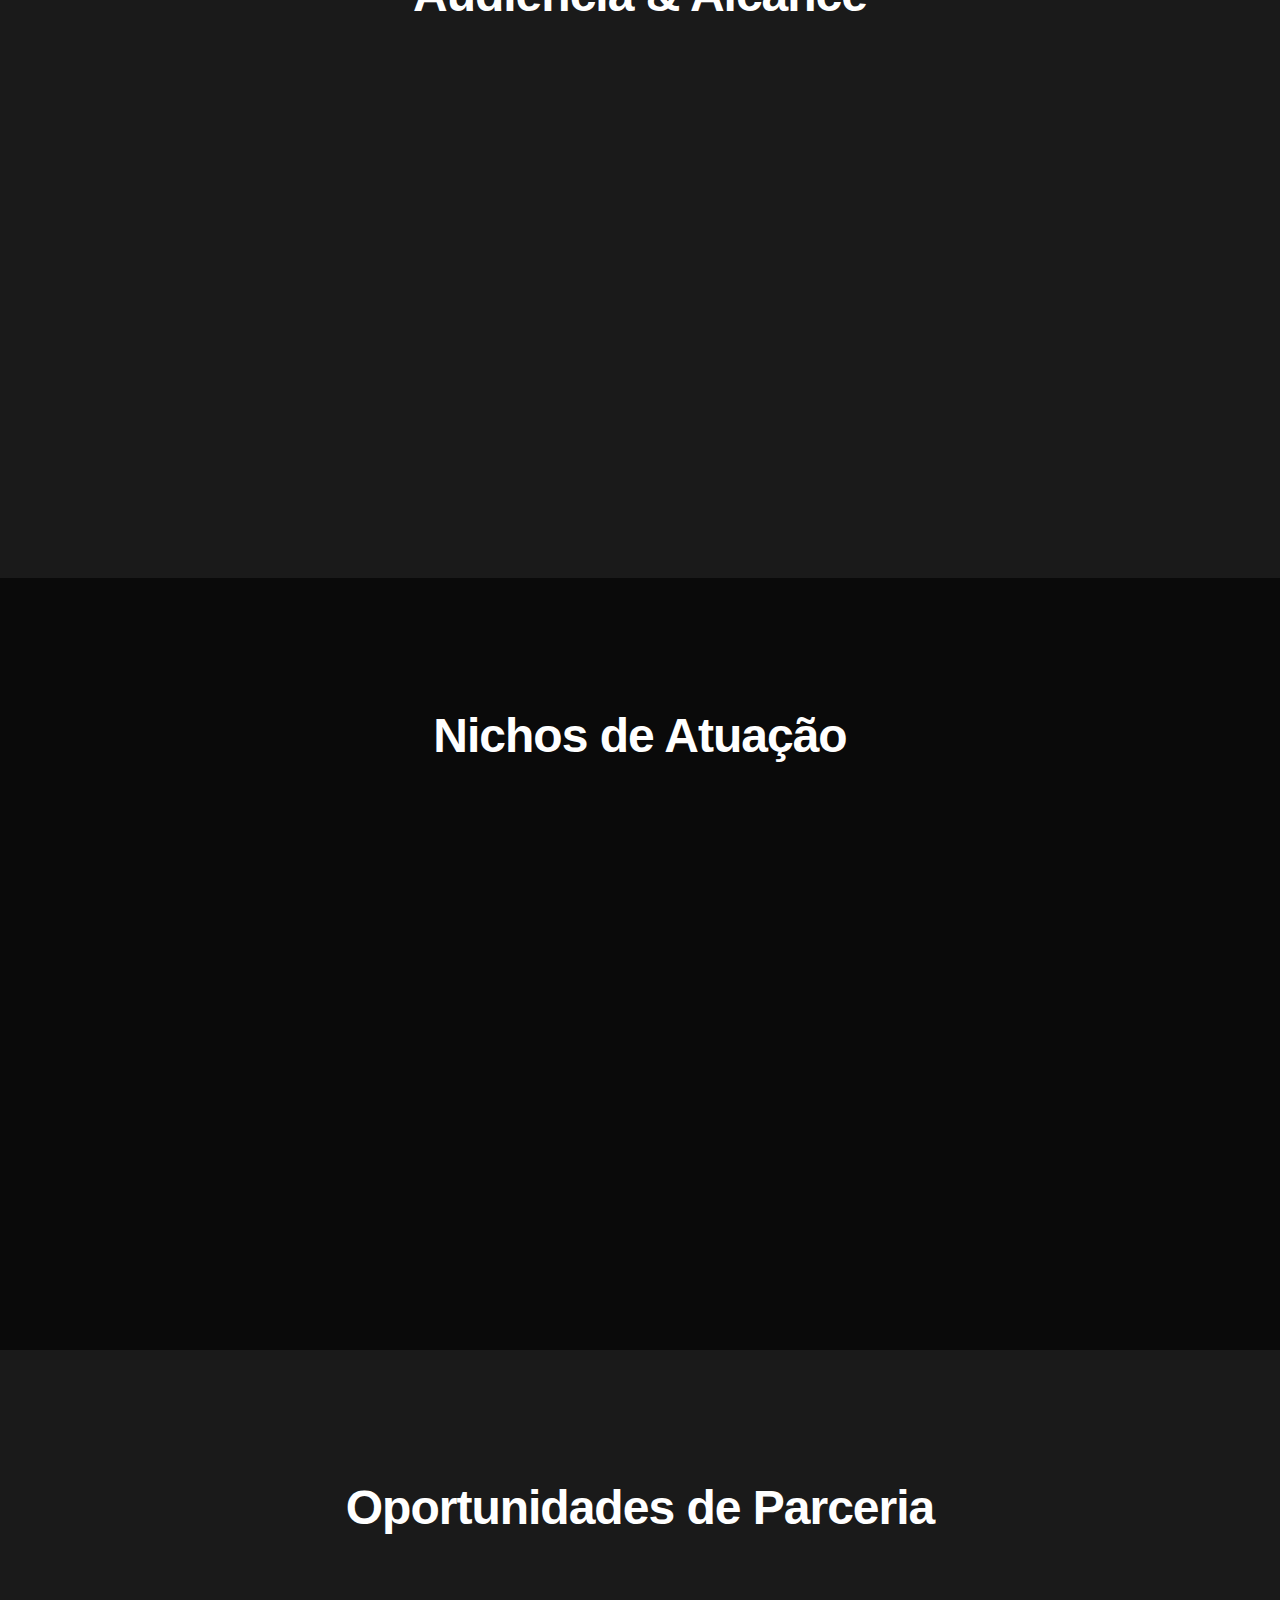
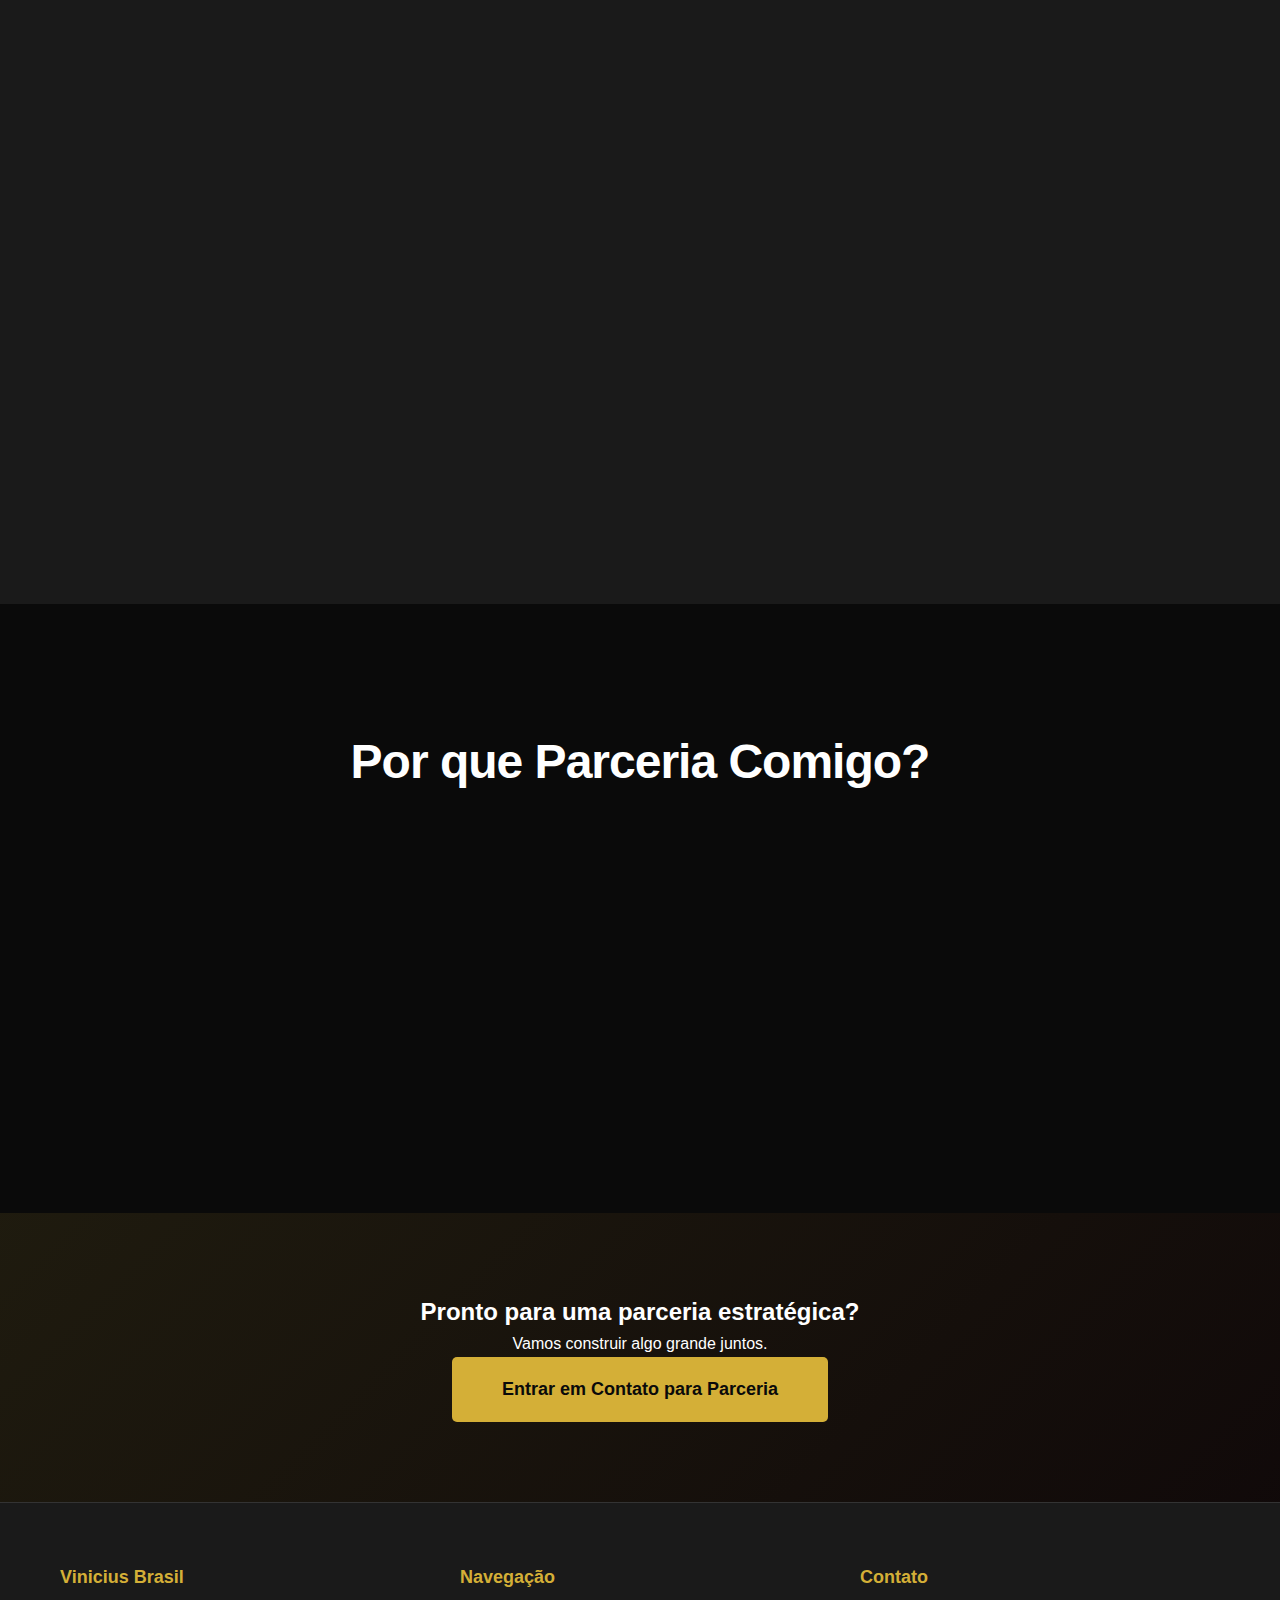
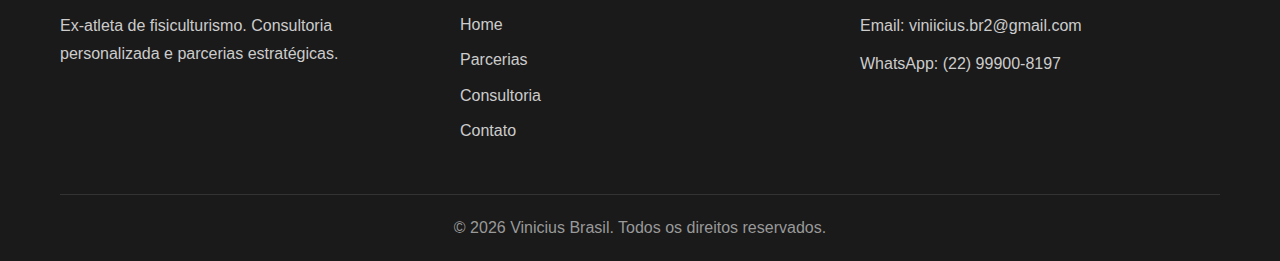
<file: parcerias.html>
<!DOCTYPE html>
<html lang="pt-BR">
<head>
    <meta charset="UTF-8">
    <meta name="viewport" content="width=device-width, initial-scale=1.0">
    
    <!-- Primary Meta Tags -->
    <title>Media Kit e Parcerias - Vinicius Brasil | 109K Seguidores</title>
    <meta name="title" content="Media Kit e Parcerias - Vinicius Brasil | 109K Seguidores">
    <meta name="description" content="Media Kit completo. Oportunidades de parceria com Vinicius Brasil. Alcance 109K seguidores engajados em fitness, musculação e suplementação.">
    <meta name="keywords" content="media kit, parcerias fitness, influencer marketing, marketing esportivo, parcerias musculação">
    <meta name="robots" content="index, follow">
    
    <!-- Open Graph / Facebook -->
    <meta property="og:type" content="website">
    <meta property="og:url" content="https://viniciusbrasil.com/parcerias.html">
    <meta property="og:title" content="Media Kit e Parcerias - Vinicius Brasil">
    <meta property="og:description" content="Alcance 109K seguidores engajados. Oportunidades de parceria estratégica para marcas fitness.">
    <meta property="og:image" content="https://viniciusbrasil.com/images/og-parcerias.jpg">
    
    <!-- Twitter -->
    <meta property="twitter:card" content="summary_large_image">
    <meta property="twitter:url" content="https://viniciusbrasil.com/parcerias.html">
    <meta property="twitter:title" content="Media Kit e Parcerias - Vinicius Brasil">
    <meta property="twitter:description" content="109K seguidores engajados. Parcerias estratégicas para marcas fitness.">
    <meta property="twitter:image" content="https://viniciusbrasil.com/images/og-parcerias.jpg">
    
    <!-- Preconnect for Performance -->
    <link rel="preconnect" href="https://fonts.googleapis.com">
    <link rel="dns-prefetch" href="https://wa.me">
    
    <!-- Google Analytics (Substitua G-XXXXXXXXXX pelo seu ID de medição) -->
    <!-- <script async src="https://www.googletagmanager.com/gtag/js?id=G-XXXXXXXXXX"></script>
    <script>
        window.dataLayer = window.dataLayer || [];
        function gtag(){dataLayer.push(arguments);}
        gtag('js', new Date());
        gtag('config', 'G-XXXXXXXXXX');
    </script> -->
    
    <!-- Stylesheets -->
    <link rel="stylesheet" href="css/style.css">
    <link rel="stylesheet" href="css/responsive.css">
</head>
<body>
    <!-- Navigation -->
    <nav class="navbar">
        <div class="navbar-container">
            <div class="navbar-brand">
                <a href="index.html">
                    <img id="navbarLogo" src="images/logo-dourada.png" alt="Logo Vinicius Brasil" class="navbar-logo navbar-logo-rounded">
                    <span class="brand-name">Vinicius <span class="brand-highlight">Brasil</span></span>
                </a>
            </div>
            <div class="navbar-menu" id="navbarMenu">
                <ul class="nav-list">
                    <li><a href="index.html" class="nav-link">Home</a></li>
                    <li><a href="parcerias.html" class="nav-link active">Parcerias</a></li>
                    <li><a href="consultoria.html" class="nav-link">Consultoria</a></li>
                    <li><a href="contato.html" class="nav-link">Contato</a></li>
                </ul>
            </div>
            <div class="hamburger" id="hamburger">
                <span></span>
                <span></span>
                <span></span>
            </div>
        </div>
    </nav>

    <!-- Hero Section -->
    <section class="page-hero page-hero--parcerias">
        <div class="container page-hero__inner">
            <p class="page-hero__label">Parcerias</p>
            <h1 class="page-title">Media Kit & Parcerias</h1>
            <p class="page-subtitle">Autoridade construída com resultados reais e histórico competitivo comprovado</p>
            <div class="page-hero__line" aria-hidden="true"></div>
        </div>
    </section>

    <!-- Apresentação -->
    <section class="apresentacao parcerias-intro">
        <div class="container">
            <div class="apresentacao-grid">
                <div class="apresentacao-text parcerias-intro__content">
                    <h2 class="parcerias-intro__title">Quem é Vinicius Brasil</h2>
                    <p class="intro-text">Ex-atleta de fisiculturismo com histórico comprovado de conquistas, incluindo medalhas e títulos em campeonatos. Durante meu auge competitivo, construí uma audiência sólida de 109 mil seguidores com base em resultados reais, disciplina e credibilidade no meio fitness.</p>
                    <p class="intro-text">Após um período afastado por questões pessoais, retorno ao cenário esportivo e digital com foco total, planejamento estratégico e alta disciplina, estruturando um projeto voltado à musculação, performance física, estética e estilo de vida saudável.</p>
                    <blockquote class="intro-quote">Meu conteúdo é autêntico, técnico e sem promessas irreais — construído sobre vivência prática, suor e medalhas conquistadas no palco.</blockquote>
                </div>
                <div class="apresentacao-image">
                    <img src="images/WhatsApp Image 2026-02-11 at 13.51.06.jpeg" alt="Vinicius Brasil">
                </div>
            </div>
        </div>
    </section>

    <!-- Audiência -->
    <section class="audiencia-section">
        <div class="container">
            <h2 class="section-title">Audiência & Alcance</h2>
            <div class="audiencia-grid">
                <div class="audiencia-card fade-in">
                    <div class="audiencia-number">110</div>
                    <div class="audiencia-label">Seguidores Totais</div>
                    <ul class="audiencia-list">
                        <li>Facebook: 105K</li>
                        <li>Instagram: 1.7K</li>
                        <li>TikTok: 3.2K</li>
                    </ul>
                </div>
                <div class="audiencia-card fade-in">
                    <div class="audiencia-number">203K</div>
                    <div class="audiencia-label">Visualizações Mensais</div>
                    <ul class="audiencia-list">
                        <li>Facebook: 30K</li>
                        <li>Instagram: 67.6K</li>
                        <li>TikTok: 105.3K</li>
                    </ul>
                </div>
                <div class="audiencia-card fade-in">
                    <div class="audiencia-label">Demográfica</div>
                    <div class="demographic">
                        <p><strong>68%</strong> Masculino</p>
                        <p><strong>32%</strong> Feminino</p>
                        <p style="margin-top: 15px;"><strong>Faixa Etária Principal:</strong></p>
                        <p>25-34 anos (47.6%)</p>
                    </div>
                </div>
            </div>
        </div>
    </section>

    <!-- Nichos -->
    <section class="nichos-section">
        <div class="container">
            <h2 class="section-title">Nichos de Atuação</h2>
            <div class="nichos-grid">
                <div class="nicho-card fade-in">
                    <h3>Musculação</h3>
                    <p>Treinos avançados e técnicas comprovadas</p>
                </div>
                <div class="nicho-card fade-in">
                    <h3>Fisiculturismo</h3>
                    <p>Preparação e competições</p>
                </div>
                <div class="nicho-card fade-in">
                    <h3>Performance</h3>
                    <p>Otimização e resultados reais</p>
                </div>
                <div class="nicho-card fade-in">
                    <h3>Nutrição</h3>
                    <p>Alimentação estratégica</p>
                </div>
                <div class="nicho-card fade-in">
                    <h3>Suplementação</h3>
                    <p>Produtos e protocolos</p>
                </div>
                <div class="nicho-card fade-in">
                    <h3>Lifestyle Fitness</h3>
                    <p>Rotina e disciplina</p>
                </div>
            </div>
        </div>
    </section>

    <!-- Oportunidades -->
    <section class="oportunidades">
        <div class="container">
            <h2 class="section-title">Oportunidades de Parceria</h2>
            <div class="oportunidades-grid">
                <div class="oportunidade-card fade-in">
                    <h3>Divulgação Estratégica</h3>
                    <p>Exposição para público fitness real, interessado em performance e resultados genuínos.</p>
                </div>
                <div class="oportunidade-card fade-in">
                    <h3>Lançamentos de Produtos</h3>
                    <p>Conteúdo estratégico com uso real dos produtos e feedback técnico autêntico.</p>
                </div>
                <div class="oportunidade-card fade-in">
                    <h3>Representação de Marcas</h3>
                    <p>Associação da marca a valores como disciplina, superação e credibilidade.</p>
                </div>
                <div class="oportunidade-card fade-in">
                    <h3>Campanhas Digitais</h3>
                    <p>Divulgação orgânica e recorrente, evitando publicidade forçada.</p>
                </div>
                <div class="oportunidade-card fade-in">
                    <h3>Projetos de Performance</h3>
                    <p>Feedback técnico sobre suplementos, alimentos funcionais e protocolos.</p>
                </div>
                <div class="oportunidade-card fade-in">
                    <h3>Ações Promocionais</h3>
                    <p>Lançamentos, distribuição de cupons e fortalecimento de credibilidade via prova social.</p>
                </div>
            </div>
        </div>
    </section>

    <!-- Diferenciais -->
    <section class="diferenciais-parcerias">
        <div class="container">
            <h2 class="section-title">Por que Parceria Comigo?</h2>
            <div class="diferenciais-list">
                <div class="diferencial-item fade-in">
                    <span class="check-icon">✓</span>
                    <p>Credibilidade para indicação baseada em experiência real</p>
                </div>
                <div class="diferencial-item fade-in">
                    <span class="check-icon">✓</span>
                    <p>Vivência prática em musculação e suplementação estratégica</p>
                </div>
                <div class="diferencial-item fade-in">
                    <span class="check-icon">✓</span>
                    <p>Conteúdo autêntico e direto, sem promessas irreais</p>
                </div>
                <div class="diferencial-item fade-in">
                    <span class="check-icon">✓</span>
                    <p>Autoridade construída com resultados reais e medalhas</p>
                </div>
                <div class="diferencial-item fade-in">
                    <span class="check-icon">✓</span>
                    <p>Comunicação transparente e técnica com o público</p>
                </div>
                <div class="diferencial-item fade-in">
                    <span class="check-icon">✓</span>
                    <p>Parcerias sérias com resultados reais e mensuráveis</p>
                </div>
            </div>
        </div>
    </section>

    <!-- CTA -->
    <section class="cta-parcerias">
        <div class="container">
            <h2>Pronto para uma parceria estratégica?</h2>
            <p>Vamos construir algo grande juntos.</p>
            <a href="contato.html" class="btn btn-primary btn-large">Entrar em Contato para Parceria</a>
        </div>
    </section>

    <!-- Footer -->
    <footer class="footer">
        <div class="container">
            <div class="footer-content">
                <div class="footer-section">
                    <h4>Vinicius Brasil</h4>
                    <p>Ex-atleta de fisiculturismo. Consultoria personalizada e parcerias estratégicas.</p>
                </div>
                <div class="footer-section">
                    <h4>Navegação</h4>
                    <ul>
                        <li><a href="index.html">Home</a></li>
                        <li><a href="parcerias.html">Parcerias</a></li>
                        <li><a href="consultoria.html">Consultoria</a></li>
                        <li><a href="contato.html">Contato</a></li>
                    </ul>
                </div>
                <div class="footer-section">
                    <h4>Contato</h4>
                    <p>Email: viniicius.br2@gmail.com</p>
                    <p>WhatsApp: (22) 99900-8197</p>
                </div>
            </div>
            <div class="footer-bottom">
                <p>&copy; 2026 Vinicius Brasil. Todos os direitos reservados.</p>
            </div>
        </div>
    </footer>

    <script src="js/script.js"></script>
</body>
</html>
</file>
<file: css/style.css>
/* ===================================
   VINICIUS BRASIL - MAIN STYLES
   Dark Premium Design with Gold Accents
   =================================== */

:root {
    --primary-dark: #0a0a0a;
    --secondary-dark: #1a1a1a;
    --tertiary-dark: #2a2a2a;
    --gold: #d4af37;
    --gold-dark: #b8860b;
    --red-dark: #8b0000;
    --text-light: #ffffff;
    --text-gray: #cccccc;
    --text-dark-gray: #999999;
    --border-color: #333333;
    --transition: all 0.3s ease;
    /* Viewport e layout */
    --navbar-height: 70px;
    --vh: 100vh; /* fallback; JS ou 100dvh pode sobrescrever em mobile */
}

* {
    margin: 0;
    padding: 0;
    box-sizing: border-box;
}

html {
    scroll-behavior: smooth;
    height: 100%;
}

body {
    font-family: 'Segoe UI', Tahoma, Geneva, Verdana, sans-serif;
    background-color: var(--primary-dark);
    color: var(--text-light);
    line-height: 1.6;
    overflow-x: hidden;
    min-height: 100%;
    display: flex;
    flex-direction: column;
}

/* ===================================
   ACCESSIBILITY - Skip Link
   =================================== */

.skip-link {
    position: absolute;
    top: -40px;
    left: 0;
    background-color: var(--gold);
    color: var(--primary-dark);
    padding: 8px 16px;
    text-decoration: none;
    font-weight: 600;
    z-index: 10000;
    border-radius: 0 0 5px 0;
    transition: top 0.3s ease;
}

.skip-link:focus {
    top: 0;
    outline: 2px solid var(--gold);
    outline-offset: 2px;
}

/* Reduced Motion */
@media (prefers-reduced-motion: reduce) {
    *,
    *::before,
    *::after {
        animation-duration: 0.01ms !important;
        animation-iteration-count: 1 !important;
        transition-duration: 0.01ms !important;
        scroll-behavior: auto !important;
    }
}

/* ===================================
   SCROLL TO TOP BUTTON
   =================================== */

.scroll-to-top {
    position: fixed;
    bottom: 30px;
    right: 30px;
    width: 50px;
    height: 50px;
    background-color: var(--gold);
    color: var(--primary-dark);
    border: none;
    border-radius: 50%;
    font-size: 24px;
    font-weight: bold;
    cursor: pointer;
    display: none;
    z-index: 999;
    transition: all 0.3s ease;
    box-shadow: 0 4px 12px rgba(212, 175, 55, 0.3);
    opacity: 0;
    transform: translateY(20px);
}

.scroll-to-top.show {
    display: block;
    opacity: 1;
    transform: translateY(0);
}

.scroll-to-top:hover {
    transform: scale(1.1);
    box-shadow: 0 6px 20px rgba(212, 175, 55, 0.4);
}

.scroll-to-top:focus {
    outline: 2px solid var(--gold);
    outline-offset: 2px;
}

@media (max-width: 768px) {
    .scroll-to-top {
        width: 45px;
        height: 45px;
        bottom: 20px;
        right: 20px;
        font-size: 20px;
    }
}

/* ===================================
   CONTAINER & LAYOUT
   =================================== */

main {
    flex: 1;
}

.container {
    max-width: 1200px;
    margin: 0 auto;
    padding: 0 20px;
}

/* ===================================
   NAVIGATION
   =================================== */

.navbar {
    position: sticky;
    top: 0;
    z-index: 1000;
    background-color: rgba(10, 10, 10, 0.95);
    border-bottom: 1px solid var(--border-color);
    backdrop-filter: blur(10px);
}

.navbar-container {
    max-width: 1200px;
    margin: 0 auto;
    padding: 0 20px;
    display: flex;
    justify-content: space-between;
    align-items: center;
    height: 70px;
}

.navbar-brand a {
    text-decoration: none;
    display: flex;
    align-items: center;
    gap: 10px;
}

.navbar-logo {
    height: 32px;
    width: auto;
    object-fit: contain;
    filter: drop-shadow(0 0 6px rgba(212, 175, 55, 0.5));
}

.navbar-logo-rounded {
    border-radius: 999px;
}

.brand-name {
    font-size: 24px;
    font-weight: 700;
    letter-spacing: 1px;
    color: var(--text-light);
}

.brand-highlight {
    color: var(--gold);
}

.nav-list {
    display: flex;
    list-style: none;
    gap: 40px;
}

.nav-link {
    text-decoration: none;
    color: var(--text-gray);
    font-weight: 500;
    transition: var(--transition);
    position: relative;
}

.nav-link:hover,
.nav-link.active {
    color: var(--gold);
}

.nav-link.active::after {
    content: '';
    position: absolute;
    bottom: -5px;
    left: 0;
    width: 100%;
    height: 2px;
    background-color: var(--gold);
}

.hamburger {
    display: none;
    flex-direction: column;
    cursor: pointer;
}

.hamburger span {
    width: 25px;
    height: 3px;
    background-color: var(--gold);
    margin: 5px 0;
    transition: var(--transition);
}

/* ===================================
   HERO SECTION
   =================================== */

.hero {
    display: grid;
    grid-template-columns: 1fr 1fr;
    gap: 60px;
    align-items: center;
    padding: clamp(40px, 8vh, 80px) 20px clamp(50px, 10vh, 100px);
    min-height: calc(100dvh - var(--navbar-height));
    min-height: calc(var(--vh, 100vh) - var(--navbar-height));
    background: linear-gradient(135deg, rgba(212, 175, 55, 0.05) 0%, rgba(10, 10, 10, 1) 100%);
}

.hero-content {
    animation: fadeInLeft 0.8s ease;
}

.hero-title {
    font-size: 56px;
    font-weight: 700;
    line-height: 1.2;
    margin-bottom: 20px;
    letter-spacing: -1px;
}

.hero-title .highlight {
    color: var(--gold);
}

.hero-subtitle {
    font-size: 18px;
    color: var(--text-gray);
    margin-bottom: 40px;
    line-height: 1.8;
}

.hero-buttons {
    display: flex;
    gap: 20px;
    flex-wrap: wrap;
}

.hero-image {
    position: relative;
    animation: fadeInRight 0.8s ease;
}

.hero-image img {
    width: 100%;
    height: auto;
    border-radius: 10px;
    box-shadow: 0 20px 60px rgba(212, 175, 55, 0.2);
}

/* ===================================
   BUTTONS
   =================================== */

.btn {
    display: inline-block;
    padding: 15px 40px;
    border: none;
    border-radius: 5px;
    font-size: 16px;
    font-weight: 600;
    cursor: pointer;
    text-decoration: none;
    transition: var(--transition);
    text-align: center;
}

.btn-primary {
    background-color: var(--gold);
    color: var(--primary-dark);
}

.btn-primary:hover {
    background-color: var(--gold-dark);
    transform: translateY(-3px);
    box-shadow: 0 10px 30px rgba(212, 175, 55, 0.3);
}

.btn-secondary {
    background-color: transparent;
    color: var(--gold);
    border: 2px solid var(--gold);
}

.btn-secondary:hover {
    background-color: rgba(212, 175, 55, 0.1);
    transform: translateY(-3px);
}

.btn-large {
    padding: 18px 50px;
    font-size: 18px;
}

.btn-block {
    width: 100%;
    display: block;
}

/* ===================================
   SECTIONS
   =================================== */

.section-title {
    font-size: 48px;
    font-weight: 700;
    text-align: center;
    margin-bottom: 60px;
    letter-spacing: -1px;
}

.section-title .highlight {
    color: var(--gold);
}

/* ===================================
   TRAJETÓRIA SECTION
   =================================== */

.trajetoria {
    padding: 100px 0;
    background-color: var(--secondary-dark);
}

.trajetoria-grid {
    display: grid;
    grid-template-columns: repeat(auto-fit, minmax(250px, 1fr));
    gap: 40px;
}

.trajetoria-item {
    padding: 40px;
    background-color: var(--tertiary-dark);
    border-left: 4px solid var(--gold);
    border-radius: 5px;
    transition: var(--transition);
}

.trajetoria-item:hover {
    transform: translateY(-10px);
    box-shadow: 0 20px 40px rgba(212, 175, 55, 0.15);
}

.trajetoria-number {
    font-size: 48px;
    font-weight: 700;
    color: var(--gold);
    margin-bottom: 15px;
}

.trajetoria-item h3 {
    font-size: 22px;
    margin-bottom: 15px;
    color: var(--text-light);
}

.trajetoria-item p {
    color: var(--text-gray);
    line-height: 1.8;
}

/* ===================================
   GALERIA SECTION
   =================================== */

.galeria-competicao {
    padding: 100px 0;
    background-color: var(--primary-dark);
}

.galeria-grid {
    display: grid;
    grid-template-columns: repeat(auto-fit, minmax(300px, 1fr));
    gap: 30px;
}

.galeria-img {
    width: 100%;
    height: 400px;
    object-fit: cover;
    border-radius: 10px;
    box-shadow: 0 20px 40px rgba(212, 175, 55, 0.1);
    transition: var(--transition);
}

.galeria-img:hover {
    transform: scale(1.05);
    box-shadow: 0 30px 60px rgba(212, 175, 55, 0.2);
}

/* ===================================
   AUTORIDADE SECTION
   =================================== */

.autoridade {
    padding: 100px 0;
    background-color: var(--secondary-dark);
}

.stats-grid {
    display: grid;
    grid-template-columns: repeat(auto-fit, minmax(280px, 1fr));
    gap: 40px;
}

.stat-card {
    background: linear-gradient(135deg, rgba(212, 175, 55, 0.1) 0%, rgba(212, 175, 55, 0.05) 100%);
    padding: 50px;
    text-align: center;
    border-radius: 10px;
    border: 1px solid var(--border-color);
    transition: var(--transition);
}

.stat-card:hover {
    border-color: var(--gold);
    box-shadow: 0 20px 40px rgba(212, 175, 55, 0.15);
}

.stat-number {
    font-size: 56px;
    font-weight: 700;
    color: var(--gold);
    margin-bottom: 10px;
}

.stat-label {
    font-size: 20px;
    font-weight: 600;
    margin-bottom: 15px;
    color: var(--text-light);
}

.stat-card p {
    color: var(--text-gray);
}

/* ===================================
   CTA SECTIONS
   =================================== */

.cta-home,
.cta-parcerias,
.cta-consultoria {
    padding: 80px 0;
    text-align: center;
    background: linear-gradient(135deg, rgba(212, 175, 55, 0.1) 0%, rgba(139, 0, 0, 0.05) 100%);
}

.cta-title {
    font-size: 42px;
    font-weight: 700;
    margin-bottom: 20px;
    line-height: 1.3;
}

.cta-subtitle {
    font-size: 18px;
    color: var(--text-gray);
    margin-bottom: 40px;
    max-width: 600px;
    margin-left: auto;
    margin-right: auto;
}

.cta-buttons {
    display: flex;
    gap: 20px;
    justify-content: center;
    flex-wrap: wrap;
}

/* ===================================
   PAGE HERO
   =================================== */

.page-hero {
    min-height: min(42vh, 320px);
    display: flex;
    align-items: center;
    justify-content: center;
    padding: clamp(50px, 10vh, 80px) 20px;
    text-align: center;
    background: linear-gradient(135deg, rgba(212, 175, 55, 0.1) 0%, rgba(10, 10, 10, 1) 100%);
    border-bottom: 1px solid var(--border-color);
}

.page-hero--consultoria {
    min-height: min(48vh, 380px);
    background: linear-gradient(160deg, rgba(212, 175, 55, 0.12) 0%, rgba(10, 10, 10, 0.98) 50%, rgba(10, 10, 10, 1) 100%);
}

.page-hero--parcerias {
    min-height: min(48vh, 380px);
    background: linear-gradient(160deg, rgba(212, 175, 55, 0.1) 0%, rgba(26, 26, 26, 0.97) 45%, rgba(10, 10, 10, 1) 100%);
}

.page-hero--contato {
    min-height: min(48vh, 380px);
    background: linear-gradient(160deg, rgba(212, 175, 55, 0.08) 0%, rgba(10, 10, 10, 0.99) 55%, rgba(10, 10, 10, 1) 100%);
}

.page-hero__inner {
    width: 100%;
}

.page-hero__label {
    font-size: 13px;
    font-weight: 600;
    letter-spacing: 0.2em;
    text-transform: uppercase;
    color: var(--gold);
    margin-bottom: 12px;
}

.page-hero__line {
    width: 60px;
    height: 3px;
    background: linear-gradient(90deg, var(--gold), transparent);
    margin: 28px auto 0;
    border-radius: 2px;
}

.page-title {
    font-size: 52px;
    font-weight: 700;
    margin-bottom: 16px;
    letter-spacing: -1px;
}

.page-subtitle {
    font-size: 18px;
    color: var(--text-gray);
    max-width: 560px;
    margin: 0 auto;
    line-height: 1.7;
}

/* ===================================
   CONSULTORIA INTRO SECTION
   =================================== */

.consultoria-intro {
    padding: clamp(60px, 12vh, 100px) 0;
    background-color: var(--primary-dark);
}

.consultoria-intro__content {
    max-width: 720px;
    margin: 0 auto;
}

.consultoria-intro__title {
    font-size: clamp(28px, 4vw, 40px);
    font-weight: 700;
    color: var(--text-light);
    margin-bottom: 28px;
    padding-bottom: 16px;
    border-bottom: 2px solid var(--gold);
    display: inline-block;
}

.intro-text {
    font-size: 17px;
    line-height: 1.85;
    color: var(--text-gray);
    margin-bottom: 24px;
}

.intro-quote {
    font-size: 20px;
    font-weight: 700;
    color: var(--gold);
    margin: 32px 0 0;
    padding: 20px 24px;
    border-left: 4px solid var(--gold);
    background: rgba(212, 175, 55, 0.06);
    border-radius: 0 8px 8px 0;
    font-style: normal;
}

/* Parcerias intro (reusa estilos da consultoria) */
.parcerias-intro__title {
    font-size: clamp(28px, 4vw, 40px);
    font-weight: 700;
    color: var(--text-light);
    margin-bottom: 28px;
    padding-bottom: 16px;
    border-bottom: 2px solid var(--gold);
    display: inline-block;
}

.parcerias-intro .apresentacao-text p {
    font-size: 17px;
    line-height: 1.85;
    color: var(--text-gray);
    margin-bottom: 24px;
}

/* ===================================
   APRESENTAÇÃO SECTION
   =================================== */

.apresentacao {
    padding: 100px 0;
    background-color: var(--primary-dark);
}

.apresentacao-grid {
    display: grid;
    grid-template-columns: 1fr 1fr;
    gap: 60px;
    align-items: center;
}

.apresentacao-text h2 {
    margin-bottom: 30px;
}

.apresentacao-text p {
    margin-bottom: 20px;
    color: var(--text-gray);
    line-height: 1.8;
    font-size: 16px;
}

.apresentacao-image img {
    width: 100%;
    height: auto;
    border-radius: 10px;
    box-shadow: 0 20px 60px rgba(212, 175, 55, 0.2);
}

/* ===================================
   AUDIÊNCIA SECTION
   =================================== */

.audiencia-section {
    padding: 100px 0;
    background-color: var(--secondary-dark);
}

.audiencia-grid {
    display: grid;
    grid-template-columns: repeat(auto-fit, minmax(300px, 1fr));
    gap: 40px;
}

.audiencia-card {
    background-color: var(--tertiary-dark);
    padding: 40px;
    border-radius: 10px;
    border: 1px solid var(--border-color);
    text-align: center;
    transition: var(--transition);
}

.audiencia-card:hover {
    border-color: var(--gold);
    box-shadow: 0 20px 40px rgba(212, 175, 55, 0.15);
}

.audiencia-number {
    font-size: 48px;
    font-weight: 700;
    color: var(--gold);
    margin-bottom: 10px;
}

.audiencia-label {
    font-size: 18px;
    font-weight: 600;
    margin-bottom: 20px;
    color: var(--text-light);
}

.audiencia-list {
    list-style: none;
    text-align: left;
}

.audiencia-list li {
    padding: 8px 0;
    color: var(--text-gray);
    border-bottom: 1px solid var(--border-color);
}

.audiencia-list li:last-child {
    border-bottom: none;
}

.demographic {
    text-align: left;
}

.demographic p {
    color: var(--text-gray);
    margin: 8px 0;
}

/* ===================================
   NICHOS SECTION
   =================================== */

.nichos-section {
    padding: 100px 0;
    background-color: var(--primary-dark);
}

.nichos-grid {
    display: grid;
    grid-template-columns: repeat(auto-fit, minmax(250px, 1fr));
    gap: 30px;
}

.nicho-card {
    background-color: var(--tertiary-dark);
    padding: 40px;
    text-align: center;
    border-radius: 10px;
    border: 2px solid transparent;
    transition: var(--transition);
}

.nicho-card:hover {
    border-color: var(--gold);
    transform: translateY(-10px);
    box-shadow: 0 20px 40px rgba(212, 175, 55, 0.15);
}

.nicho-card h3 {
    font-size: 22px;
    margin-bottom: 15px;
    color: var(--gold);
}

.nicho-card p {
    color: var(--text-gray);
}

/* ===================================
   OPORTUNIDADES SECTION
   =================================== */

.oportunidades {
    padding: 100px 0;
    background-color: var(--secondary-dark);
}

.oportunidades-grid {
    display: grid;
    grid-template-columns: repeat(auto-fit, minmax(300px, 1fr));
    gap: 30px;
}

.oportunidade-card {
    background-color: var(--tertiary-dark);
    padding: 40px;
    border-radius: 10px;
    border-left: 4px solid var(--gold);
    transition: var(--transition);
}

.oportunidade-card:hover {
    transform: translateY(-10px);
    box-shadow: 0 20px 40px rgba(212, 175, 55, 0.15);
}

.oportunidade-card h3 {
    font-size: 20px;
    margin-bottom: 15px;
    color: var(--text-light);
}

.oportunidade-card p {
    color: var(--text-gray);
    line-height: 1.8;
}

/* ===================================
   DIFERENCIAIS SECTION
   =================================== */

.diferenciais-parcerias {
    padding: 100px 0;
    background-color: var(--primary-dark);
}

.diferenciais-list {
    display: grid;
    grid-template-columns: repeat(auto-fit, minmax(300px, 1fr));
    gap: 30px;
}

.diferencial-item {
    display: flex;
    gap: 20px;
    padding: 20px;
    background-color: var(--tertiary-dark);
    border-radius: 10px;
    border-left: 4px solid var(--gold);
    transition: var(--transition);
}

.diferencial-item:hover {
    transform: translateX(10px);
}

.check-icon {
    font-size: 28px;
    color: var(--gold);
    font-weight: 700;
    flex-shrink: 0;
}

.diferencial-item p {
    color: var(--text-gray);
    line-height: 1.6;
}

/* ===================================
   PLANOS SECTION
   =================================== */

.planos {
    padding: 100px 0;
    background-color: var(--secondary-dark);
}

.planos-grid {
    display: grid;
    grid-template-columns: repeat(auto-fit, minmax(320px, 1fr));
    gap: 30px;
    align-items: flex-start;
}

.plano-card {
    background-color: var(--tertiary-dark);
    padding: 40px;
    border-radius: 10px;
    border: 2px solid var(--border-color);
    transition: var(--transition);
    position: relative;
}

.plano-card:hover {
    border-color: var(--gold);
    transform: translateY(-20px);
    box-shadow: 0 30px 60px rgba(212, 175, 55, 0.2);
}

.plano-destaque {
    border-color: var(--gold);
    transform: scale(1.05);
    box-shadow: 0 20px 60px rgba(212, 175, 55, 0.2);
}

.plano-badge {
    position: absolute;
    top: -15px;
    left: 50%;
    transform: translateX(-50%);
    background-color: var(--gold);
    color: var(--primary-dark);
    padding: 8px 20px;
    border-radius: 20px;
    font-size: 12px;
    font-weight: 700;
    text-transform: uppercase;
    letter-spacing: 1px;
}

.plano-header h3 {
    font-size: 26px;
    margin-bottom: 10px;
    color: var(--text-light);
}

.plano-desc {
    color: var(--text-gray);
    margin-bottom: 30px;
    font-size: 14px;
}

.plano-preco {
    margin: 30px 0;
    padding: 20px 0;
    border-top: 1px solid var(--border-color);
    border-bottom: 1px solid var(--border-color);
}

.preco-option {
    display: flex;
    justify-content: space-between;
    align-items: center;
    margin-bottom: 15px;
}

.preco-option:last-child {
    margin-bottom: 0;
}

.metodo {
    color: var(--text-gray);
    font-size: 14px;
}

.valor {
    font-size: 24px;
    font-weight: 700;
    color: var(--gold);
}

.plano-features {
    list-style: none;
    margin: 30px 0;
}

.plano-features li {
    padding: 12px 0;
    color: var(--text-gray);
    border-bottom: 1px solid var(--border-color);
}

.plano-features li:last-child {
    border-bottom: none;
}

/* ===================================
   DEPOIMENTOS SECTION
   =================================== */

.prova-social {
    padding: 100px 0;
    background-color: var(--primary-dark);
}

.depoimentos-grid {
    display: grid;
    grid-template-columns: repeat(auto-fit, minmax(300px, 1fr));
    gap: 30px;
    margin-bottom: 50px;
}

.depoimento-card {
    background-color: var(--tertiary-dark);
    padding: 30px;
    border-radius: 10px;
    border-left: 4px solid var(--gold);
    transition: var(--transition);
}

.depoimento-card:hover {
    transform: translateY(-10px);
    box-shadow: 0 20px 40px rgba(212, 175, 55, 0.15);
}

.depoimento-stars {
    color: var(--gold);
    font-size: 16px;
    margin-bottom: 15px;
}

.depoimento-text {
    color: var(--text-gray);
    margin-bottom: 15px;
    line-height: 1.8;
    font-style: italic;
}

.depoimento-autor {
    color: var(--text-light);
    font-weight: 600;
}

.prova-social-text {
    text-align: center;
    color: var(--text-gray);
    font-size: 16px;
    padding: 20px;
    background-color: var(--tertiary-dark);
    border-radius: 10px;
}

/* ===================================
   CONTATO SECTION
   =================================== */

.contato-section {
    padding: 100px 0;
    background-color: var(--secondary-dark);
}

.contato-grid {
    display: grid;
    grid-template-columns: repeat(auto-fit, minmax(400px, 1fr));
    gap: 50px;
}

.contato-card {
    background-color: var(--tertiary-dark);
    padding: 50px;
    border-radius: 10px;
    border: 1px solid var(--border-color);
    transition: var(--transition);
}

.contato-card:hover {
    border-color: var(--gold);
    box-shadow: 0 20px 40px rgba(212, 175, 55, 0.15);
}

.contato-card h2 {
    font-size: 28px;
    margin-bottom: 20px;
    color: var(--text-light);
}

.contato-card p {
    color: var(--text-gray);
    margin-bottom: 30px;
    line-height: 1.8;
}

.contato-info {
    color: var(--gold);
    font-weight: 600;
    margin-top: 20px;
}

/* ===================================
   FORM STYLES
   =================================== */

.contact-form {
    display: flex;
    flex-direction: column;
    gap: 20px;
}

.form-group {
    display: flex;
    flex-direction: column;
}

.form-group input,
.form-group textarea {
    padding: 15px;
    background-color: var(--secondary-dark);
    border: 1px solid var(--border-color);
    border-radius: 5px;
    color: var(--text-light);
    font-family: inherit;
    transition: var(--transition);
}

.form-group input:focus,
.form-group textarea:focus {
    outline: none;
    border-color: var(--gold);
    box-shadow: 0 0 10px rgba(212, 175, 55, 0.2);
}

.form-group input::placeholder,
.form-group textarea::placeholder {
    color: var(--text-dark-gray);
}

.error-message {
    color: #ff6b6b;
    font-size: 12px;
    margin-top: 5px;
    display: none;
}

.error-message.show {
    display: block;
}

.form-success {
    background-color: rgba(76, 175, 80, 0.1);
    border: 1px solid #4caf50;
    color: #4caf50;
    padding: 15px;
    border-radius: 5px;
    text-align: center;
}

.form-error {
    background-color: rgba(255, 107, 107, 0.1);
    border: 1px solid #ff6b6b;
    color: #ff6b6b;
    padding: 15px;
    border-radius: 5px;
    text-align: center;
    margin-top: 20px;
}

.form-error a {
    color: #ff6b6b;
    text-decoration: underline;
}

/* Loading state for buttons */
.btn:disabled {
    opacity: 0.7;
    cursor: not-allowed !important;
    pointer-events: none;
}

/* ===================================
   INFO SECTION
   =================================== */

.info-section {
    padding: 100px 0;
    background-color: var(--primary-dark);
}

.info-grid {
    display: grid;
    grid-template-columns: repeat(auto-fit, minmax(250px, 1fr));
    gap: 40px;
}

.info-card {
    background-color: var(--tertiary-dark);
    padding: 40px;
    text-align: center;
    border-radius: 10px;
    border: 1px solid var(--border-color);
    transition: var(--transition);
}

.info-card:hover {
    border-color: var(--gold);
    transform: translateY(-10px);
}

.info-card h3 {
    font-size: 20px;
    margin-bottom: 15px;
    color: var(--gold);
}

.info-card p {
    color: var(--text-gray);
}

.info-card a {
    color: var(--gold);
    text-decoration: none;
    transition: var(--transition);
}

.info-card a:hover {
    text-decoration: underline;
}

/* ===================================
   REDES SOCIAIS SECTION
   =================================== */

.redes-sociais {
    padding: 100px 0;
    background-color: var(--secondary-dark);
}

.redes-grid {
    display: grid;
    grid-template-columns: repeat(auto-fit, minmax(250px, 1fr));
    gap: 30px;
}

.rede-link {
    display: flex;
    flex-direction: column;
    align-items: center;
    justify-content: center;
    padding: 40px;
    background-color: var(--tertiary-dark);
    border-radius: 10px;
    text-decoration: none;
    border: 2px solid transparent;
    transition: var(--transition);
}

.rede-link:hover {
    border-color: var(--gold);
    transform: translateY(-10px);
    box-shadow: 0 20px 40px rgba(212, 175, 55, 0.15);
}

.rede-link span {
    font-size: 24px;
    font-weight: 700;
    color: var(--gold);
    margin-bottom: 10px;
}

.rede-link p {
    color: var(--text-gray);
}

/* ===================================
   FOOTER
   =================================== */

.footer {
    background-color: var(--secondary-dark);
    border-top: 1px solid var(--border-color);
    padding: 60px 0 20px;
}

.footer-content {
    display: grid;
    grid-template-columns: repeat(auto-fit, minmax(250px, 1fr));
    gap: 40px;
    margin-bottom: 40px;
}

.footer-section h4 {
    font-size: 18px;
    margin-bottom: 20px;
    color: var(--gold);
}

.footer-section p {
    color: var(--text-gray);
    margin-bottom: 10px;
    line-height: 1.8;
}

.footer-section ul {
    list-style: none;
}

.footer-section ul li {
    margin-bottom: 10px;
}

.footer-section a {
    color: var(--text-gray);
    text-decoration: none;
    transition: var(--transition);
}

.footer-section a:hover {
    color: var(--gold);
}

.footer-bottom {
    text-align: center;
    padding-top: 20px;
    border-top: 1px solid var(--border-color);
    color: var(--text-dark-gray);
}

/* ===================================
   ANIMATIONS
   =================================== */

@keyframes fadeInLeft {
    from {
        opacity: 0;
        transform: translateX(-50px);
    }
    to {
        opacity: 1;
        transform: translateX(0);
    }
}

@keyframes fadeInRight {
    from {
        opacity: 0;
        transform: translateX(50px);
    }
    to {
        opacity: 1;
        transform: translateX(0);
    }
}

@keyframes fadeIn {
    from {
        opacity: 0;
        transform: translateY(30px);
    }
    to {
        opacity: 1;
        transform: translateY(0);
    }
}

.fade-in {
    opacity: 0;
    animation: fadeIn 0.8s ease forwards;
}

.fade-in:nth-child(1) { animation-delay: 0.1s; }
.fade-in:nth-child(2) { animation-delay: 0.2s; }
.fade-in:nth-child(3) { animation-delay: 0.3s; }
.fade-in:nth-child(4) { animation-delay: 0.4s; }
.fade-in:nth-child(5) { animation-delay: 0.5s; }
.fade-in:nth-child(6) { animation-delay: 0.6s; }
</file>
<file: css/responsive.css>
/* ===================================
   RESPONSIVE DESIGN
   Mobile First Approach
   =================================== */

/* ===================================
   TABLET (768px and up)
   =================================== */

@media (max-width: 768px) {
    /* Navigation */
    .navbar-menu {
        display: none;
        position: absolute;
        top: 70px;
        left: 0;
        right: 0;
        background-color: rgba(10, 10, 10, 0.98);
        flex-direction: column;
        padding: 20px 0;
        border-bottom: 1px solid var(--border-color);
    }

    .navbar-menu.active {
        display: flex;
    }

    .nav-list {
        flex-direction: column;
        gap: 0;
    }

    .nav-link {
        padding: 15px 20px;
        border-bottom: 1px solid var(--border-color);
    }

    .hamburger {
        display: flex;
    }

    /* Hero */
    .hero {
        grid-template-columns: 1fr;
        gap: 40px;
        padding: clamp(30px, 6vh, 50px) 15px clamp(40px, 8vh, 60px);
        min-height: calc(var(--vh, 100vh) - var(--navbar-height));
    }

    .hero-title {
        font-size: 42px;
    }

    .hero-subtitle {
        font-size: 16px;
    }

    .hero-buttons {
        flex-direction: column;
    }

    .btn {
        padding: 12px 30px;
        font-size: 14px;
    }

    /* Sections */
    .section-title {
        font-size: 36px;
        margin-bottom: 40px;
    }

    .trajetoria,
    .autoridade,
    .galeria-competicao,
    .apresentacao,
    .audiencia-section,
    .nichos-section,
    .oportunidades,
    .diferenciais-parcerias,
    .planos,
    .prova-social,
    .contato-section,
    .info-section,
    .redes-sociais {
        padding: 60px 0;
    }

    /* Apresentação */
    .apresentacao-grid {
        grid-template-columns: 1fr;
        gap: 40px;
    }

    /* Contato */
    .contato-grid {
        grid-template-columns: 1fr;
        gap: 30px;
    }

    .contato-card {
        padding: 30px;
    }

    /* Planos */
    .plano-destaque {
        transform: scale(1);
    }

    .planos-grid {
        grid-template-columns: 1fr;
    }

    /* Page Hero */
    .page-hero {
        min-height: min(38vh, 280px);
        padding: clamp(40px, 8vh, 60px) 15px;
    }

    .page-hero--consultoria,
    .page-hero--parcerias,
    .page-hero--contato {
        min-height: min(42vh, 300px);
    }

    .page-hero__label {
        font-size: 11px;
        letter-spacing: 0.15em;
    }

    .page-title {
        font-size: 36px;
    }

    .page-subtitle {
        font-size: 16px;
    }

    /* Consultoria / Parcerias Intro */
    .consultoria-intro__content,
    .parcerias-intro__content {
        max-width: 100%;
    }

    .parcerias-intro__title {
        font-size: 24px;
    }

    .intro-quote {
        font-size: 17px;
        padding: 16px 18px;
    }

    /* CTA */
    .cta-home,
    .cta-parcerias,
    .cta-consultoria {
        padding: 60px 0;
    }

    .cta-title {
        font-size: 32px;
    }

    .cta-buttons {
        flex-direction: column;
    }

    .cta-buttons .btn {
        width: 100%;
    }
}

/* ===================================
   MOBILE (480px and down)
   =================================== */

@media (max-width: 480px) {
    :root {
        --navbar-height: 60px;
    }

    .container {
        padding: 0 15px;
    }

    /* Navigation */
    .navbar-container {
        padding: 0 15px;
        height: 60px;
    }

    .brand-name {
        font-size: 18px;
    }

    /* Hero */
    .hero {
        padding: clamp(24px, 5vh, 40px) 15px clamp(32px, 6vh, 50px);
        min-height: calc(100dvh - var(--navbar-height));
        min-height: calc(var(--vh, 100vh) - var(--navbar-height));
    }

    .hero-title {
        font-size: 28px;
        line-height: 1.2;
    }

    .hero-subtitle {
        font-size: 14px;
        margin-bottom: 30px;
    }

    .hero-buttons {
        gap: 10px;
    }

    .btn {
        padding: 10px 20px;
        font-size: 13px;
    }

    .btn-large {
        padding: 12px 30px;
        font-size: 14px;
    }

    /* Sections */
    .section-title {
        font-size: 28px;
        margin-bottom: 30px;
    }

    .trajetoria,
    .autoridade,
    .galeria-competicao,
    .apresentacao,
    .audiencia-section,
    .nichos-section,
    .oportunidades,
    .diferenciais-parcerias,
    .planos,
    .prova-social,
    .contato-section,
    .info-section,
    .redes-sociais {
        padding: 40px 0;
    }

    /* Trajetória */
    .trajetoria-grid {
        grid-template-columns: 1fr;
        gap: 20px;
    }

    .trajetoria-item {
        padding: 25px;
    }

    .trajetoria-number {
        font-size: 36px;
    }

    .trajetoria-item h3 {
        font-size: 18px;
    }

    /* Galeria */
    .galeria-grid {
        grid-template-columns: 1fr;
        gap: 20px;
    }

    .galeria-img {
        height: 300px;
    }

    /* Stats */
    .stats-grid {
        grid-template-columns: 1fr;
        gap: 20px;
    }

    .stat-card {
        padding: 30px;
    }

    .stat-number {
        font-size: 42px;
    }

    .stat-label {
        font-size: 16px;
    }

    /* Apresentação */
    .apresentacao-grid {
        grid-template-columns: 1fr;
        gap: 30px;
    }

    .apresentacao-text p {
        font-size: 14px;
    }

    /* Audiência */
    .audiencia-grid {
        grid-template-columns: 1fr;
        gap: 20px;
    }

    .audiencia-card {
        padding: 25px;
    }

    .audiencia-number {
        font-size: 36px;
    }

    /* Nichos */
    .nichos-grid {
        grid-template-columns: 1fr;
        gap: 15px;
    }

    .nicho-card {
        padding: 25px;
    }

    .nicho-card h3 {
        font-size: 18px;
    }

    /* Oportunidades */
    .oportunidades-grid {
        grid-template-columns: 1fr;
        gap: 15px;
    }

    .oportunidade-card {
        padding: 25px;
    }

    .oportunidade-card h3 {
        font-size: 16px;
    }

    /* Diferenciais */
    .diferenciais-list {
        grid-template-columns: 1fr;
        gap: 15px;
    }

    .diferencial-item {
        padding: 15px;
        gap: 15px;
    }

    .check-icon {
        font-size: 20px;
    }

    /* Planos */
    .planos-grid {
        grid-template-columns: 1fr;
        gap: 20px;
    }

    .plano-card {
        padding: 25px;
    }

    .plano-header h3 {
        font-size: 20px;
    }

    .valor {
        font-size: 20px;
    }

    /* Depoimentos */
    .depoimentos-grid {
        grid-template-columns: 1fr;
        gap: 20px;
    }

    .depoimento-card {
        padding: 20px;
    }

    /* Contato */
    .contato-grid {
        grid-template-columns: 1fr;
        gap: 20px;
    }

    .contato-card {
        padding: 25px;
    }

    .contato-card h2 {
        font-size: 22px;
    }

    /* Form */
    .form-group input,
    .form-group textarea {
        padding: 12px;
        font-size: 14px;
    }

    /* Info */
    .info-grid {
        grid-template-columns: 1fr;
        gap: 20px;
    }

    .info-card {
        padding: 25px;
    }

    /* Redes */
    .redes-grid {
        grid-template-columns: 1fr;
        gap: 15px;
    }

    .rede-link {
        padding: 30px;
    }

    /* Page Hero */
    .page-hero {
        min-height: min(36vh, 260px);
        padding: clamp(32px, 6vh, 48px) 15px;
    }

    .page-hero--consultoria,
    .page-hero--parcerias,
    .page-hero--contato {
        min-height: min(38vh, 260px);
    }

    .page-hero__line {
        margin-top: 20px;
    }

    .page-title {
        font-size: 28px;
    }

    .page-subtitle {
        font-size: 14px;
    }

    /* Consultoria / Parcerias Intro */
    .consultoria-intro__title,
    .parcerias-intro__title {
        font-size: 24px;
    }

    .intro-text,
    .parcerias-intro .apresentacao-text p {
        font-size: 15px;
    }

    .intro-quote {
        font-size: 16px;
        padding: 14px 16px;
    }

    /* CTA */
    .cta-home,
    .cta-parcerias,
    .cta-consultoria {
        padding: 40px 0;
    }

    .cta-title {
        font-size: 24px;
    }

    .cta-subtitle {
        font-size: 14px;
    }

    /* Footer */
    .footer-content {
        grid-template-columns: 1fr;
        gap: 30px;
    }

    .footer-section h4 {
        font-size: 16px;
    }

    .footer-section p,
    .footer-section a {
        font-size: 14px;
    }

    /* Animations */
    .fade-in {
        animation-duration: 0.6s;
    }
}

/* ===================================
   LANDSCAPE MOBILE (568px and up)
   =================================== */

@media (min-width: 569px) and (max-width: 768px) {
    .hero {
        grid-template-columns: 1fr 1fr;
        gap: 30px;
        padding: clamp(40px, 7vh, 60px) 20px;
        min-height: calc(100dvh - var(--navbar-height));
        min-height: calc(var(--vh, 100vh) - var(--navbar-height));
    }

    .hero-title {
        font-size: 36px;
    }

    .apresentacao-grid {
        grid-template-columns: 1fr 1fr;
        gap: 40px;
    }

    .contato-grid {
        grid-template-columns: 1fr 1fr;
        gap: 30px;
    }

    .planos-grid {
        grid-template-columns: repeat(2, 1fr);
    }

    .plano-destaque {
        grid-column: 1 / -1;
        max-width: 50%;
        margin: 0 auto;
    }
}

/* ===================================
   LARGE SCREENS (1200px and up)
   =================================== */

@media (min-width: 1200px) {
    .container {
        max-width: 1200px;
    }

    .hero {
        min-height: 100vh;
    }

    .section-title {
        margin-bottom: 80px;
    }

    .trajetoria,
    .autoridade,
    .galeria-competicao,
    .apresentacao,
    .audiencia-section,
    .nichos-section,
    .oportunidades,
    .diferenciais-parcerias,
    .planos,
    .prova-social,
    .contato-section,
    .info-section,
    .redes-sociais {
        padding: 120px 0;
    }
}

/* ===================================
   PRINT STYLES
   =================================== */

@media print {
    .navbar,
    .footer,
    .btn,
    .hamburger {
        display: none;
    }

    body {
        background-color: white;
        color: black;
    }

    .section-title,
    h1,
    h2,
    h3 {
        color: black;
    }
}
</file>
